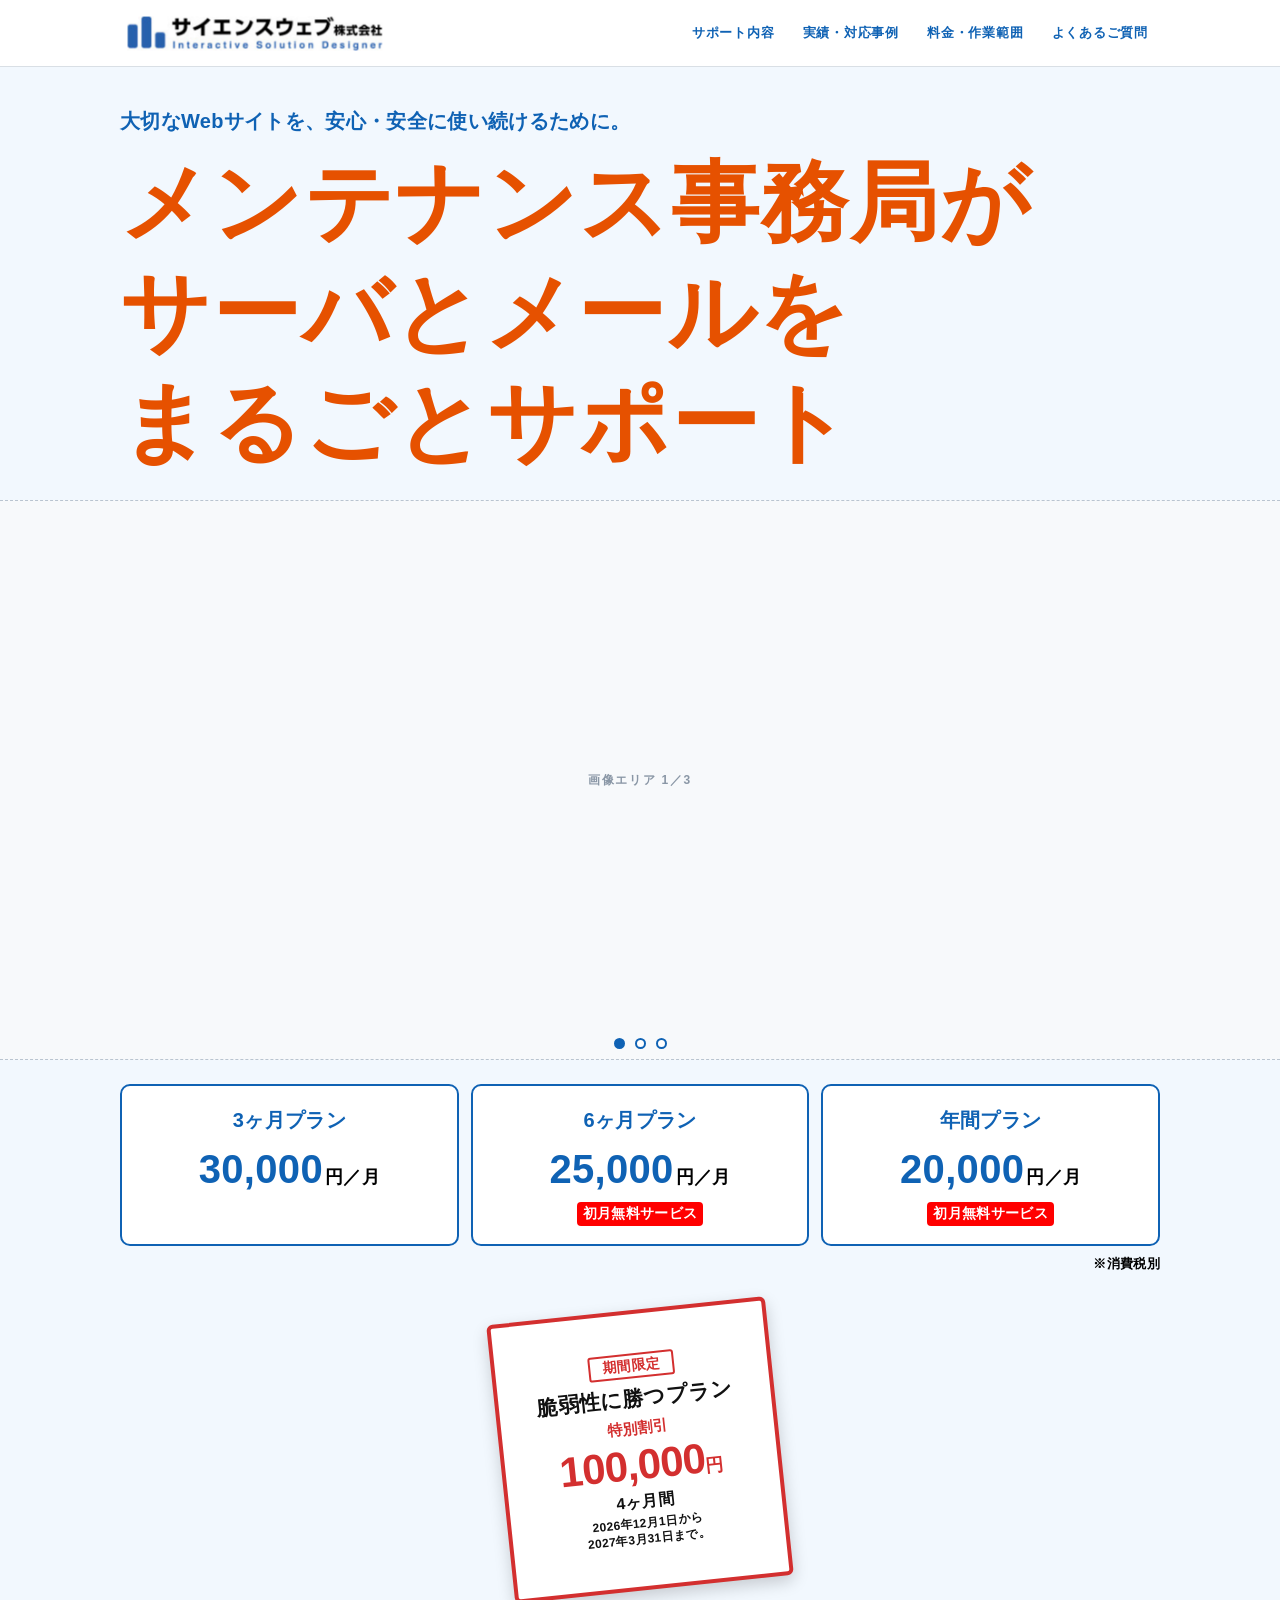
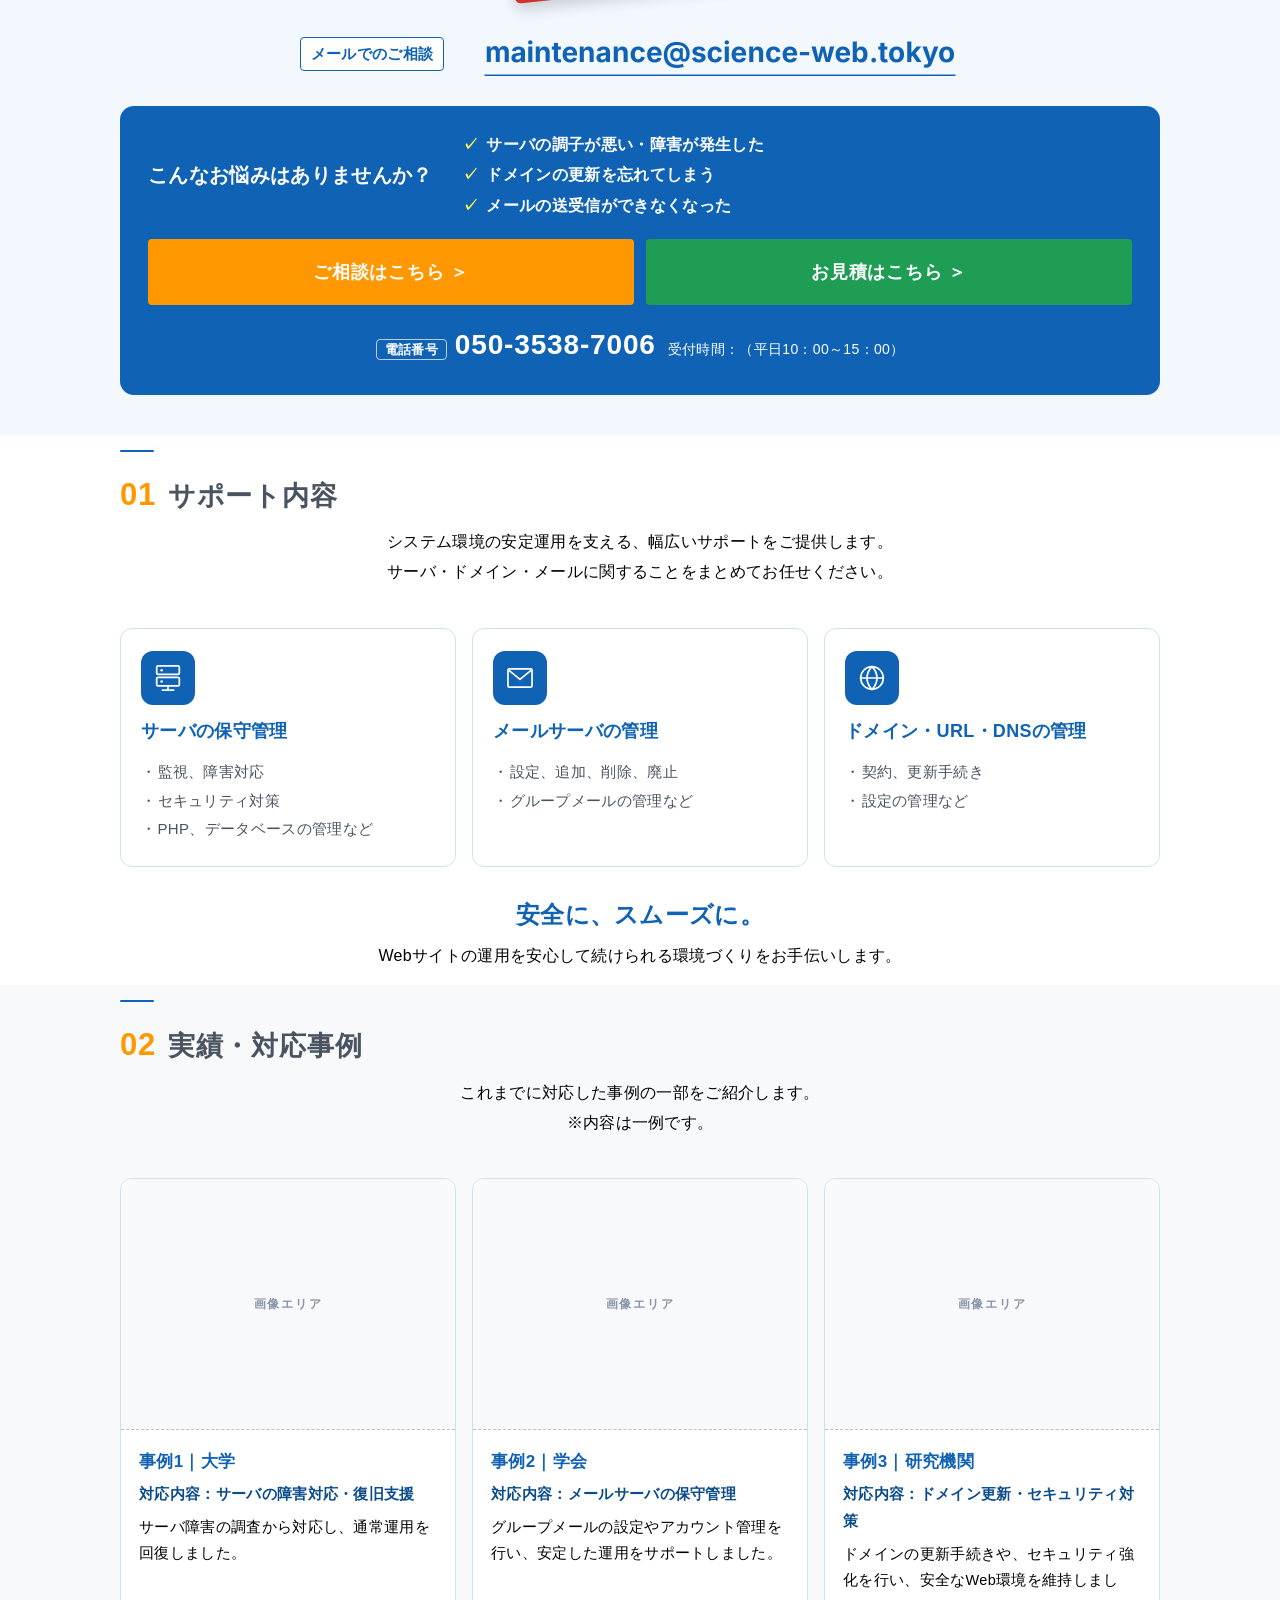
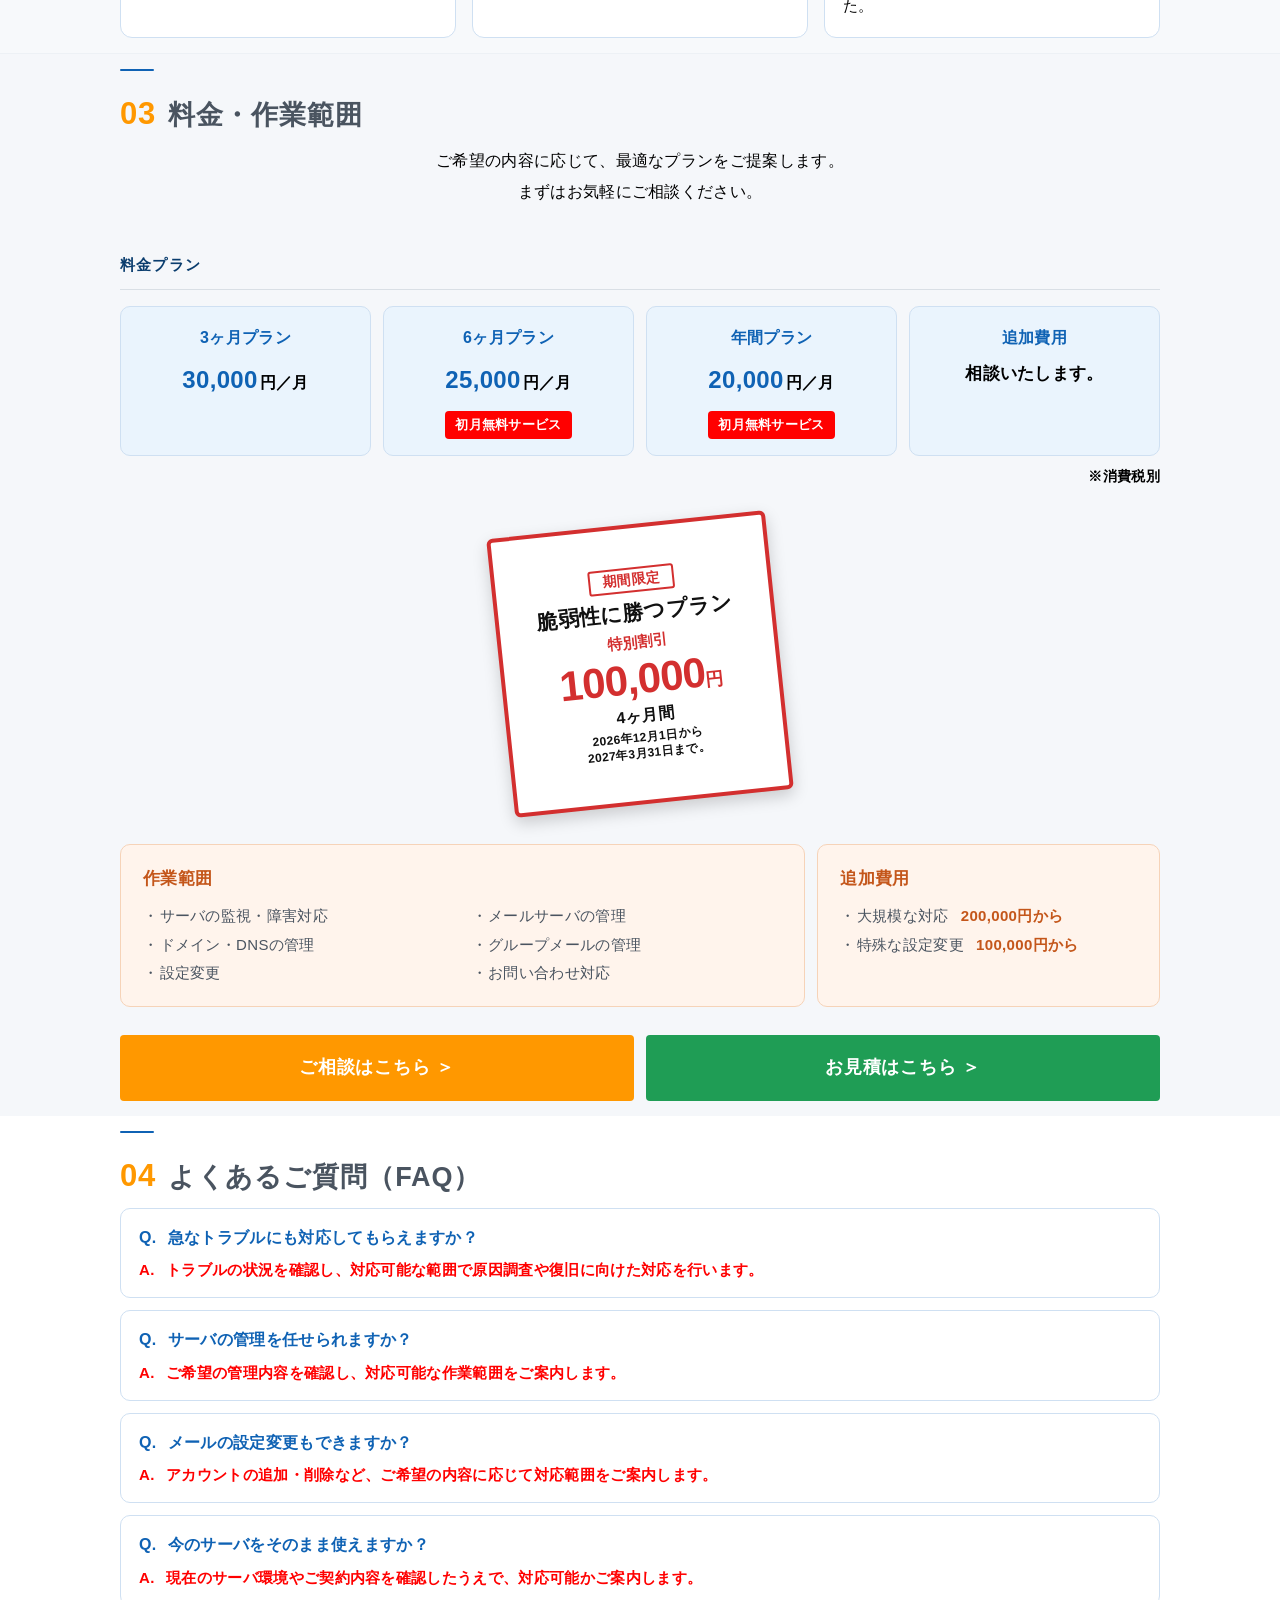
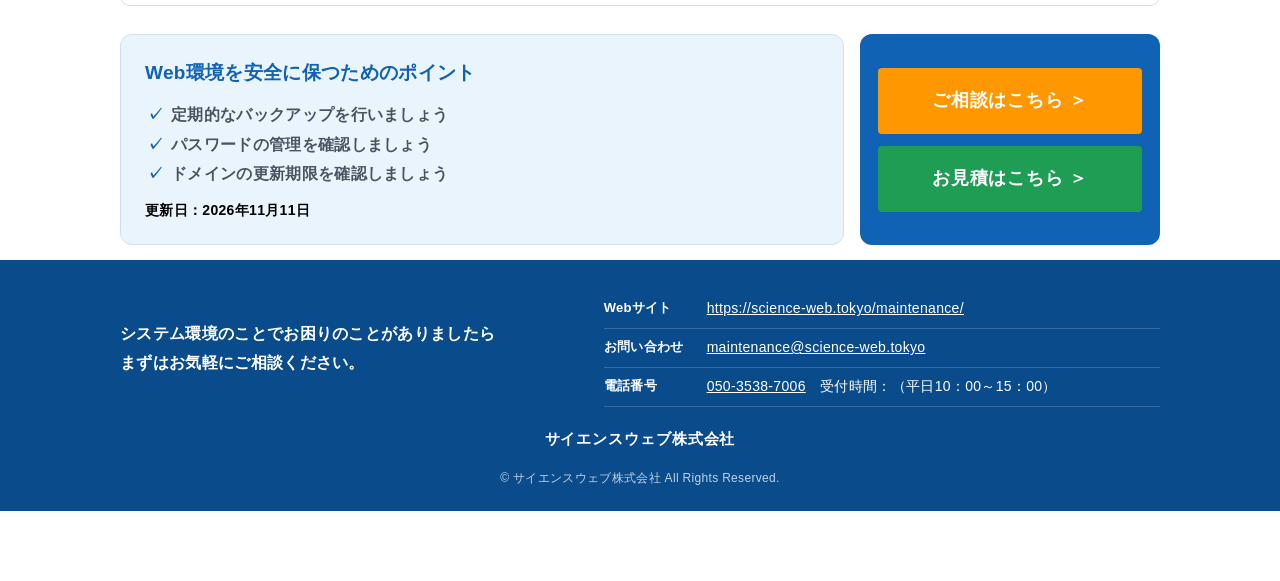
<file: index.html>
<!DOCTYPE html>
<!-- BUILD_TAG: swt2026_maintenance_ver2.3 / 2026-11-12 -->
<html lang="ja">
<head>
<meta charset="utf-8">
<meta name="viewport" content="width=device-width, initial-scale=1">
<title>メンテナンス事務局｜サーバ・ドメイン・メールの管理をまるごとサポート｜サイエンスウェブ株式会社 SWT</title>
<meta name="description" content="メンテナンス事務局が、サーバ・ドメイン・メールの管理をまるごとサポートします。サーバの保守管理、メールサーバの管理、ドメイン・URL・DNSの管理をまとめてお任せください。">
<meta property="og:type" content="website">
<meta property="og:locale" content="ja_JP">
<meta property="og:site_name" content="サイエンスウェブ株式会社 SWT">
<meta property="og:title" content="メンテナンス事務局｜サーバ・ドメイン・メールの管理をまるごとサポート">
<meta property="og:description" content="大切なWebサイトを、安心・安全に使い続けるために。サーバ・ドメイン・メールの管理をまるごとサポートします。">
<meta property="og:url" content="https://science-web.tokyo/maintenance/">
<link rel="canonical" href="https://science-web.tokyo/maintenance/">
<meta name="twitter:card" content="summary">
<script type="application/ld+json">
{
 "@context": "https://schema.org",
 "@type": "FAQPage",
 "mainEntity": [
  {
   "@type": "Question",
   "name": "急なトラブルにも対応してもらえますか？",
   "acceptedAnswer": {
    "@type": "Answer",
    "text": "トラブルの状況を確認し、対応可能な範囲で原因調査や復旧に向けた対応を行います。"
   }
  },
  {
   "@type": "Question",
   "name": "サーバの管理を任せられますか？",
   "acceptedAnswer": {
    "@type": "Answer",
    "text": "ご希望の管理内容を確認し、対応可能な作業範囲をご案内します。"
   }
  },
  {
   "@type": "Question",
   "name": "メールの設定変更もできますか？",
   "acceptedAnswer": {
    "@type": "Answer",
    "text": "アカウントの追加・削除など、ご希望の内容に応じて対応範囲をご案内します。"
   }
  },
  {
   "@type": "Question",
   "name": "今のサーバをそのまま使えますか？",
   "acceptedAnswer": {
    "@type": "Answer",
    "text": "現在のサーバ環境やご契約内容を確認したうえで、対応可能かご案内します。"
   }
  }
 ]
}
</script>
<style>

p {
  color: #000000 !important;
}
/* ============ 基本 ============ */
:root{
  --navy:#0F62B4;
  --navy-d:#0A4B8C;
  --navy-l:#EAF3FC;
  --accent:#ff9800;
  --accent-d:#e68a00;
  --red:#ff0000;
  --yellow:#fff44f;
  --ink:#000000;
  --gray:#000000;
  --line:#000000;
  --bg:#f5f7fa;
  --white:#fff;
}
*{box-sizing:border-box;}
html{scroll-behavior:smooth;}
body{
  margin:0;
  font-family:"Helvetica Neue",Arial,"Hiragino Kaku Gothic ProN","Hiragino Sans","Yu Gothic Medium","Yu Gothic",Meiryo,"Noto Sans JP","Noto Sans CJK JP","IPAPGothic","MS PGothic",sans-serif;
  color:var(--ink);
  background:var(--white);
  line-height:1.75;
  font-size:16px;
  -webkit-text-size-adjust:100%;
}
img{max-width:100%;height:auto;display:block;}
a{color:var(--navy);}
.wrap{max-width:1080px;margin:0 auto;padding:0 20px;}
@media (max-width:560px){ .wrap{padding:0 16px;} }

/* ============ ヘッダー ============ */
header{
  position:sticky;top:0;z-index:100;
  background:#fff;color:var(--ink);
  border-bottom:3px solid var(--navy);
  box-shadow:0 2px 8px rgba(0,0,0,.08);
}
.hd{display:flex;align-items:center;justify-content:space-between;gap:16px;min-height:60px;padding-top:8px;padding-bottom:8px;}
.hd-logo{display:block;color:var(--navy);text-decoration:none;line-height:1.2;}
.hd-logo-img{height:50px;width:auto;display:block;}
@media (max-width:700px){ .hd-logo-img{height:24px;} }
.gnav{display:flex;gap:4px;list-style:none;margin:0;padding:0;flex-wrap:wrap;}
.gnav a{
  display:block;padding:8px 12px;color:var(--navy);text-decoration:none;
  font-size:14px;font-weight:700;border-radius:4px;
}
.gnav a:hover{background:var(--navy-l);}
.hd-toggle{display:none;background:none;border:1px solid var(--navy);color:var(--navy);border-radius:5px;padding:7px 11px;font-size:14px;font-weight:700;cursor:pointer;}

@media (max-width:900px){
  .hd{flex-wrap:wrap;padding-top:8px;padding-bottom:8px;}
  .hd-toggle{display:block;}
  .hd nav{width:100%;order:3;}
  .gnav{display:none;width:100%;flex-direction:column;gap:0;padding-bottom:8px;}
  .gnav.open{display:flex;}
  .gnav a{padding:12px 8px;border-top:1px solid var(--line);border-radius:0;}
}

/* ============ ヒーロー ============ */
.hero{
  background:#fff;
  color:var(--ink);padding:52px 0 44px;
  border-bottom:1px solid var(--line);
}
.hero-lead{font-size:14px;opacity:.92;margin:0 0 14px;}
.hero h1{
  font-size:44px;line-height:1.28;margin:0 0 6px;font-weight:900;letter-spacing:.02em;
  color:var(--ink);
}
.hero h1 .dot{color:var(--navy);font-size:16px;margin:0 14px;vertical-align:middle;opacity:.55;}
.hero h1 .sub{display:block;font-size:19px;font-weight:700;color:var(--navy);margin-bottom:8px;}
.hero-price{
  display:flex;flex-wrap:wrap;gap:12px;margin:20px 0 8px;
}
.hero-card{
  flex:1 1 100%;background:var(--navy);color:#fff;
  border:1px solid var(--navy);border-radius:14px;padding:26px 34px;
  box-shadow:0 8px 26px rgba(15,98,180,.22);
  display:flex;align-items:center;gap:34px;
}
.hero-card .hc-left{flex:1 1 0;min-width:0;}
.hero-card .hc-right{flex:1 1 0;min-width:0;}
.hero-card .hc-sep{flex:0 0 1px;align-self:stretch;background:rgba(255,255,255,.28);margin:4px 0;}
.hero-card .n{font-size:15px;font-weight:700;opacity:.95;margin-bottom:2px;letter-spacing:.02em;}
.hero-card .p{font-weight:900;color:var(--yellow);line-height:1;display:flex;align-items:baseline;gap:0 2px;}
.hero-card .p-pre{font-size:34px;}
.hero-card .p-num{font-size:96px;letter-spacing:-.03em;}
.hero-card .p-unit{font-size:42px;}
.hero-card .p-tax{font-size:14px;font-weight:700;color:#fff;opacity:.92;margin-top:4px;}
.hero-card .n{font-size:15px;font-weight:700;margin-bottom:4px;}
.hero-card .d{font-size:13px;opacity:.92;line-height:1.6;}
.hero-tags{font-size:13px;opacity:.9;margin:14px 0 0;}
.hero-note{
  background:var(--yellow);color:#4a3b00;font-weight:800;
  display:inline-block;padding:8px 16px;border-radius:6px;margin-top:16px;font-size:15px;
}
@media (max-width:700px){
  .hero h1{font-size:25px;}
  .hero h1 .sub{font-size:16px;}
  .hero-card{flex-direction:column;align-items:center;gap:16px;padding:26px 24px;}
  .hero-card .hc-sep{flex:0 0 1px;width:100%;height:1px;align-self:auto;margin:0;}
  .hero-card .p-pre{font-size:24px;}
  .hero-card .p-num{font-size:62px;}
  .hero-card .p-unit{font-size:28px;}
  .hero-card .p-tax{font-size:13px;}
}

/* ============ 共通セクション ============ */
section{padding:52px 0;}
section:nth-of-type(even){background:var(--bg);}
.sec-ttl{
  font-size:26px;font-weight:900;margin:0 0 6px;color:var(--navy);line-height:1.4;
}
.sec-ttl::before{
  content:"";display:block;width:52px;height:5px;background:var(--accent);
  border-radius:3px;margin-bottom:12px;
}
.sec-desc{font-size:15px;color:var(--gray);margin:0 0 26px;}
@media (max-width:700px){ .sec-ttl{font-size:22px;} section{padding:40px 0;} }

/* ============ セールスポイント ============ */
.points{display:grid;grid-template-columns:repeat(2,1fr);gap:14px;margin:0;padding:0;list-style:none;}
.points li{
  background:var(--white);border:1px solid var(--line);border-radius:9px;
  padding:15px 16px 15px 44px;position:relative;font-size:15px;font-weight:700;line-height:1.6;
}
.points li::before{
  content:"";position:absolute;left:15px;top:19px;width:16px;height:9px;
  border-left:3px solid var(--accent);border-bottom:3px solid var(--accent);
  transform:rotate(-45deg);
}
.points li span{display:block;font-size:13px;font-weight:400;color:var(--gray);margin-top:3px;}
@media (max-width:700px){ .points{grid-template-columns:1fr;} }

/* ============ 導線ボタン ============ */
.cta-box{
  background:var(--white);border:2px solid var(--navy);border-radius:12px;
  padding:22px;margin-top:30px;
}
.cta-box.on-white{background:var(--bg);}
.cta-ttl{font-size:18px;font-weight:900;color:var(--navy);margin:0 0 4px;}
.cta-sub{font-size:13.5px;color:var(--gray);margin:0 0 16px;}
.btns{display:grid;grid-template-columns:repeat(3,1fr);gap:12px;}
.btns.two{grid-template-columns:repeat(2,1fr);}
@media (max-width:820px){ .btns,.btns.two{grid-template-columns:1fr;} }
.btn{
  display:flex;flex-direction:column;align-items:center;justify-content:center;gap:3px;
  min-height:66px;padding:13px 14px;border:0;border-radius:9px;cursor:pointer;
  font-family:inherit;font-size:16px;font-weight:900;text-decoration:none;text-align:center;
  line-height:1.4;transition:filter .15s,transform .05s;
}
.btn:hover{filter:brightness(1.08);}
.btn:active{transform:translateY(1px);}
.btn small{font-size:11.5px;font-weight:600;opacity:.92;}
.btn-order{background:var(--red);color:#fff;}
.btn-quote{background:var(--accent);color:#fff;}
.btn-quote2{background:var(--navy);color:#fff;}
.btn-contact{background:#fff;color:var(--navy);border:2px solid var(--navy);}
.btn-zoom{background:#fff;color:var(--navy);border:2px solid var(--navy);}

/* ============ 料金 ============ */
.plans{display:grid;grid-template-columns:repeat(3,1fr);gap:16px;}
.plans.single{grid-template-columns:minmax(0,420px);justify-content:center;}

/* ====== 新原稿セクション用 ====== */
.sub-ttl{font-size:17px;font-weight:800;color:var(--navy);margin:30px 0 12px;padding-left:12px;border-left:5px solid var(--navy);}

/* お悩み・よくある失敗 */
.worries{list-style:none;margin:0;padding:0;display:grid;grid-template-columns:repeat(2,1fr);gap:10px;}
.worries li{background:#fff;border:1px solid var(--line);border-radius:8px;padding:13px 14px 13px 40px;position:relative;font-size:14.5px;line-height:1.65;}
.worries li:before{content:"✓";position:absolute;left:14px;top:12px;color:#000000;font-weight:900;}

/* 解決の一文 */
.answer-box{margin-top:24px;background:var(--navy);color:#fff;border-radius:10px;padding:22px 24px;text-align:center;}
.answer-ttl{font-size:19px;font-weight:900;margin:0 0 8px;}
.answer-txt{font-size:14.5px;line-height:1.8;margin:0;opacity:.95;}

/* プランの仕様表 */
.plan .spec{width:100%;border-collapse:collapse;margin:6px 0 14px;}
.plan .spec th,.plan .spec td{border-bottom:1px dotted var(--line);padding:9px 4px;font-size:13.5px;text-align:left;vertical-align:top;}
.plan .spec th{width:44%;font-weight:800;color:var(--navy);}
.plan .term{list-style:none;margin:0;padding:12px 14px;background:var(--navy-l);border-radius:8px;font-size:13px;line-height:1.8;}
.plan .term li:before{content:"・";}

/* 追加できます／無料です */
.box-ttl{font-size:17px;font-weight:800;color:var(--navy);margin:0 0 12px;}
.addon,.freebox,.company{margin-top:28px;background:#fff;border:1px solid var(--line);border-radius:10px;padding:20px 22px;}
.freebox{background:#FFFBEA;border-color:#F0DFA8;}
.free{list-style:none;margin:0;padding:0;display:grid;grid-template-columns:repeat(3,1fr);gap:10px;}
.free li{background:#fff;border:1px solid #F0DFA8;border-radius:8px;padding:14px;text-align:center;font-size:14px;}
.free li b{display:block;margin-top:6px;font-size:19px;color:var(--accent);}

/* スタンダードプランへの導線 */
.basic-link{margin-top:24px;display:flex;flex-wrap:wrap;align-items:center;gap:12px;
  background:#fff;border:2px dashed var(--navy);border-radius:10px;padding:16px 20px;}
.bl-name{font-weight:800;color:var(--navy);font-size:15px;}
.bl-price{font-weight:900;font-size:22px;color:var(--navy);}
.bl-desc{font-size:14px;color:var(--gray);flex:1 1 200px;}
.bl-btn{background:var(--navy);color:#fff;text-decoration:none;font-weight:700;font-size:14px;
  padding:10px 18px;border-radius:6px;white-space:nowrap;}
.bl-btn:hover{opacity:.88;}

/* ＦＡＱ */
.qa{margin:0;}
.qa dt{font-weight:800;color:var(--navy);font-size:15px;margin-top:16px;padding-left:30px;position:relative;}
.qa dt:before{content:"Ｑ";position:absolute;left:0;top:0;color:var(--accent);font-weight:900;}
.qa dd{margin:8px 0 0 0;padding:12px 14px 12px 30px;background:#fff;border:1px solid var(--line);
  border-radius:8px;font-size:14px;line-height:1.8;position:relative;}
.qa dd:before{content:"Ａ";position:absolute;left:12px;top:12px;color:var(--navy);font-weight:900;}

/* 実績 */
/* 数字の実績 */
.stats{display:grid;grid-template-columns:repeat(3,1fr);gap:14px;margin-bottom:26px;}
.stat{background:var(--navy);color:#fff;border-radius:12px;padding:22px 20px;text-align:center;
  box-shadow:0 6px 20px rgba(0,64,128,.16);}
.st-num{font-size:40px;font-weight:900;line-height:1.1;color:var(--yellow);letter-spacing:-.01em;}
.st-num span{font-size:15px;font-weight:700;color:#fff;margin-left:4px;letter-spacing:0;}
.st-lbl{font-size:13px;margin-top:10px;opacity:.95;line-height:1.6;}

/* 導入機関 */
.orgs{display:grid;grid-template-columns:repeat(2,1fr);gap:14px;}
.org{background:#fff;border:1px solid var(--line);border-radius:10px;padding:18px 20px;}
.og-ttl{font-size:13px;font-weight:800;color:#fff;background:var(--navy);
  display:inline-block;border-radius:4px;padding:4px 12px;margin-bottom:12px;}
.org p{margin:0;font-size:14px;line-height:1.8;}
.og-tags{list-style:none;margin:0;padding:0;display:flex;flex-wrap:wrap;gap:7px;}
.og-tags li{background:var(--navy-l);color:var(--navy);border:1px solid #cddff2;
  border-radius:20px;padding:5px 13px;font-size:13px;font-weight:700;}
.og-etc{margin-top:8px !important;font-size:12.5px;color:var(--gray);}

/* 直近の実績 */
.recent{list-style:none;margin:0;padding:0;display:grid;grid-template-columns:repeat(3,1fr);gap:10px;}
.recent li{background:#fff;border:1px solid var(--line);border-left:4px solid var(--accent);
  border-radius:6px;padding:13px 15px;font-size:14px;font-weight:700;color:var(--navy);}

/* ご相談 */
.talk-grid{display:grid;grid-template-columns:repeat(3,1fr);gap:14px;}
.talk-card{background:#fff;border:1px solid var(--line);border-radius:10px;padding:18px 20px;}
.tc-ttl{font-size:15px;font-weight:800;color:var(--navy);margin-bottom:8px;padding-bottom:8px;border-bottom:2px solid var(--navy-l);}
.talk-card p{margin:0;font-size:14px;line-height:1.8;}
.ceo-txt{margin:14px 0 0;font-size:13.5px;line-height:1.85;color:var(--gray);}

/* フッター */
/* 追加記載欄（入力フォーム） */
.opt{margin-left:8px;font-size:11px;font-weight:600;color:#fff;background:var(--gray);border-radius:3px;padding:2px 7px;}
.fld-note{margin:0 0 8px;font-size:12.5px;color:var(--gray);line-height:1.6;}
.ex-row{display:flex;gap:8px;margin-bottom:7px;}
.ex-row .ex-l{flex:0 0 38%;}
.ex-row .ex-v{flex:1 1 auto;}
.ex-row input{padding:9px 10px;font-size:14px;border:1px solid var(--line);border-radius:5px;width:100%;font-family:inherit;}
.ex-row input:focus{outline:2px solid var(--navy);outline-offset:-1px;}

/* 帳票内：追加記載欄・希望項目リスト */
.doc .doc-extra{margin-top:10px;}
.doc .opt-list th,.doc .opt-list td{padding:6px 8px;font-size:12.5px;}

@media (max-width:560px){
  .ex-row{flex-direction:column;gap:5px;}
  .ex-row .ex-l{flex:1 1 auto;}
}

/* 見積書の注意事項 */
.doc .doc-note{margin:14px 0 0;padding-left:1.4em;font-size:11.5pt;line-height:1.75;}
.doc .doc-note > li{margin-bottom:3px;}
.doc .doc-note-items{list-style:none;margin:6px 0 8px;padding:8px 10px;border:1px solid #ccc;border-radius:3px;}
.doc .doc-note-sub{list-style:none;margin:4px 0 2px;padding:0 0 0 4px;}
.doc .doc-note-sub li{font-size:10.5pt;line-height:1.7;}
.doc .doc-note-sub li:before{content:"・";}
.doc .doc-note-sub li.no-mark:before{content:"";}
.doc .doc-order-note{margin:14px 0 0;}
.doc .doc-wakachi{margin:2px 0 4px;}
.doc .doc-wakachi li{line-height:1.5;}
.doc .doc-wakachi-note{margin:0 0 4px;font-size:12px;}

.doc .doc-note-items li{display:flex;flex-wrap:wrap;gap:2px 10px;padding:3px 0;border-bottom:1px dotted #ddd;font-size:10.5pt;}
.doc .doc-note-items li:last-child{border-bottom:0;}
.doc .ni-n{flex:0 0 30%;font-weight:700;}
.doc .ni-p{flex:0 0 22%;text-align:right;}
.doc .ni-d{flex:1 1 100%;font-size:9.5pt;color:#555;padding-left:1em;}
@media print{
  .doc .doc-note{font-size:8.6pt;line-height:1.45;margin-top:8px;padding-left:1.2em;}
  .doc .doc-note > li{margin-bottom:1px;}
  .doc .doc-note-items{margin:4px 0 5px;padding:5px 7px;}
  .doc .doc-note-items li{font-size:8pt;padding:0.5px 0;gap:1px 8px;}
  .doc .ni-d{font-size:7.4pt;line-height:1.35;}
  .doc .doc-note-sub li{font-size:8.2pt;line-height:1.45;}
}

.ft-brand{margin:0 0 8px;font-weight:800;font-size:15px;}
.ft-a{color:#fff;text-decoration:underline;opacity:.92;word-break:break-all;}
.ft-nav{list-style:none;display:flex;flex-wrap:wrap;gap:6px 18px;margin:14px 0 0;padding:0;}
.ft-nav a{color:#fff;text-decoration:none;font-size:13.5px;font-weight:700;opacity:.92;}
.ft-nav a:hover{text-decoration:underline;}

/* 吹き出し */
.say{display:inline-block;margin-left:10px;background:var(--accent);color:#fff;font-size:12px;font-weight:800;
  border-radius:14px;padding:3px 12px;position:relative;white-space:nowrap;}
.say2{display:inline-block;margin-left:10px;background:var(--yellow);color:#4a3b00;font-size:12.5px;font-weight:800;
  border-radius:14px;padding:3px 12px;white-space:nowrap;}
@media (max-width:560px){ .say,.say2{display:block;margin:6px 0 0;width:fit-content;} }
.ft-line{margin:0 0 4px;font-size:13.5px;opacity:.92;}
.ft-copy{margin:14px 0 0;font-size:12px;opacity:.75;}

@media (max-width:760px){
  .worries{grid-template-columns:1fr;}
  .free{grid-template-columns:1fr;}
  .stats{grid-template-columns:1fr;gap:10px;}
  .stat{padding:18px;}
  .st-num{font-size:34px;}
  .orgs{grid-template-columns:1fr;}
  .recent{grid-template-columns:1fr;}
  .talk-grid{grid-template-columns:1fr;}
  .answer-ttl{font-size:17px;}
  .basic-link{flex-direction:column;align-items:flex-start;}
  .bl-btn{width:100%;text-align:center;}
}
@media (max-width:880px){ .plans{grid-template-columns:1fr;} }
.plan{
  background:var(--white);border:2px solid var(--line);border-radius:12px;
  padding:22px 20px;display:flex;flex-direction:column;
}
.plan.rec{border-color:var(--accent);box-shadow:0 4px 16px rgba(255,152,0,.18);}
.plan-badge{
  display:inline-block;background:var(--accent);color:#fff;font-size:12px;font-weight:800;
  padding:3px 12px;border-radius:20px;margin-bottom:10px;align-self:flex-start;
}
.plan h3{font-size:19px;font-weight:900;color:var(--navy);margin:0 0 2px;}
.plan .cat{font-size:13px;color:var(--gray);margin:0 0 10px;}
.plan .price{font-size:34px;font-weight:900;color:var(--navy);line-height:1.15;}
.plan .price small{font-size:14px;font-weight:700;color:var(--gray);margin-left:4px;}
.plan .tax{font-size:12px;color:var(--gray);margin-bottom:14px;}
.plan ul{list-style:none;margin:0 0 16px;padding:0;font-size:14px;flex:1;}
.plan ul li{padding:6px 0 6px 21px;position:relative;border-bottom:1px dashed var(--line);line-height:1.6;}
.plan ul li::before{content:"・";position:absolute;left:4px;color:var(--accent);font-weight:900;}

.addon{margin-top:30px;background:var(--white);border:1px solid var(--line);border-radius:10px;padding:20px;}
.addon h3{font-size:17px;font-weight:900;color:var(--navy);margin:0 0 4px;}
.addon p.note{font-size:13px;color:var(--gray);margin:0 0 14px;}
table.tbl{width:100%;border-collapse:collapse;font-size:14.5px;}
table.tbl th,table.tbl td{border:1px solid var(--line);padding:10px 12px;text-align:left;vertical-align:top;}
table.tbl th{background: #ffffff;font-weight:800;white-space:nowrap;}
table.tbl td.num{text-align:right;white-space:nowrap;font-weight:700;}
@media (max-width:640px){
  table.tbl,table.tbl tbody,table.tbl tr,table.tbl th,table.tbl td{display:block;width:100% !important;}
  table.tbl th{border-bottom:0;white-space:normal;}
  table.tbl td{border-top:0;}
  table.tbl td.num{text-align:left;}
  table.tbl tr + tr{margin-top:-1px;}
}

/* ============ 商品概要 ============ */
.prods{display:grid;grid-template-columns:repeat(2,1fr);gap:16px;}
@media (max-width:820px){ .prods{grid-template-columns:1fr;} }
.prod{background:var(--white);border:1px solid var(--line);border-radius:11px;padding:20px;}
.prod h3{font-size:18px;font-weight:900;color:var(--navy);margin:0 0 8px;padding-bottom:8px;border-bottom:2px solid var(--navy-l);}
.prod p{font-size:14.5px;margin:0 0 10px;}
.prod ul{margin:0;padding-left:1.15em;font-size:14px;color:var(--gray);}
.prod ul li{margin-bottom:4px;}

/* ============ 業務委託 ============ */
.flow{display:grid;grid-template-columns:repeat(4,1fr);gap:12px;margin-bottom:26px;}
@media (max-width:820px){ .flow{grid-template-columns:repeat(2,1fr);} }
@media (max-width:480px){ .flow{grid-template-columns:1fr;} }
.flow div{
  background:var(--white);border:1px solid var(--line);border-top:5px solid var(--navy);
  border-radius:9px;padding:15px;font-size:14px;
}
.flow div b{display:block;font-size:15.5px;color:var(--navy);margin-bottom:5px;}
.flow div i{display:block;font-style:normal;font-size:12px;color:var(--accent);font-weight:800;margin-bottom:4px;}

/* ============ 会社概要 ============ */
.about{display:grid;grid-template-columns:1.15fr .85fr;gap:22px;}
@media (max-width:880px){ .about{grid-template-columns:1fr;} }
.about-box{background:var(--white);border:1px solid var(--line);border-radius:11px;padding:20px;}
.about-box h3{font-size:17px;font-weight:900;color:var(--navy);margin:0 0 12px;}
dl.info{margin:0;font-size:14.5px;}
dl.info dt{font-weight:800;color:var(--navy);margin-top:11px;}
dl.info dt:first-child{margin-top:0;}
dl.info dd{margin:2px 0 0;word-break:break-word;}
.works{list-style:none;margin:0;padding:0;font-size:14.5px;}
.works li{padding:10px 0;border-bottom:1px dashed var(--line);}
.works li b{color:var(--navy);}
.contact-line{
  margin-top:22px;background:var(--navy-l);border-radius:10px;padding:18px 20px;font-size:15px;
}
.contact-line b{color:var(--navy);}
.contact-line a{font-weight:800;}
.biz{font-size:13.5px;color:var(--gray);margin-top:16px;}
.biz a{word-break:break-all;}

/* ============ 追従バー ============ */
.sticky-cta{
  position:fixed;left:0;right:0;bottom:0;z-index:90;
  background:rgba(0,48,95,.97);padding:9px 12px;
  display:flex;gap:8px;justify-content:center;
  box-shadow:0 -3px 12px rgba(0,0,0,.22);
}
.sticky-cta button{
  flex:1 1 0;max-width:230px;min-height:46px;border:0;border-radius:7px;cursor:pointer;
  font-family:inherit;font-size:14.5px;font-weight:900;color:#fff;line-height:1.3;
}
.sticky-cta .s1{background:var(--accent);}
.sticky-cta .s2{background:var(--red);}
.sticky-cta .s3{background:#fff;color:var(--navy);}
body{padding-bottom:70px;}
@media (max-width:480px){ .sticky-cta button{font-size:13px;} }

footer{background:var(--navy-d);color:#fff;padding:22px 0;font-size:13px;text-align:center;}
footer a{color:#cfe3f7;}

/* ============ モーダル ============ */
.modal{
  position:fixed;inset:0;z-index:200;background:rgba(0,0,0,.6);
  display:none;align-items:flex-start;justify-content:center;padding:20px 12px;overflow-y:auto;
}
.modal.open{display:flex;}
.modal-inner{
  background:#fff;border-radius:12px;width:100%;max-width:840px;margin:auto;
  box-shadow:0 12px 40px rgba(0,0,0,.35);overflow:hidden;
}
.modal-hd{
  background:var(--navy);color:#fff;padding:15px 20px;display:flex;
  align-items:center;justify-content:space-between;gap:10px;
}
.modal-hd .modal-ttl{margin:0;font-size:18px;font-weight:900;line-height:1.4;}
.modal-hd button{
  background:rgba(255,255,255,.18);border:0;color:#fff;font-size:22px;line-height:1;
  width:36px;height:36px;border-radius:6px;cursor:pointer;flex-shrink:0;font-family:inherit;
}
.modal-bd{padding:20px;}
.steps{display:flex;gap:6px;margin-bottom:18px;font-size:12.5px;font-weight:800;}
.steps span{
  flex:1;text-align:center;padding:7px 4px;border-radius:5px;
  background:var(--bg);color:var(--gray);border:1px solid var(--line);
}
.steps span.on{background:var(--navy);color:#fff;border-color:var(--navy);}

.fld{margin-bottom:16px;}
.fld label.lb{display:block;font-size:14.5px;font-weight:800;color:var(--navy);margin-bottom:6px;}
.fld .req{background:var(--red);color:#fff;font-size:11px;padding:1px 7px;border-radius:3px;margin-left:6px;font-weight:700;}
.fld input[type=text],.fld input[type=email],.fld textarea{
  width:100%;padding:11px 12px;border:1px solid var(--line);border-radius:6px;
  font-family:inherit;font-size:16px;background:#fff;color:var(--ink);
}
.fld input:focus,.fld textarea:focus{outline:2px solid var(--accent);outline-offset:1px;}
.opt{display:block;border:1px solid var(--line);border-radius:7px;padding:11px 13px;margin-bottom:8px;cursor:pointer;font-size:15px;background:#fff;}
.opt:hover{background:var(--navy-l);}
.opt input{margin-right:9px;transform:scale(1.15);vertical-align:-1px;}
.opt b{color:var(--navy);}
.opt .amt{float:right;font-weight:800;color:var(--navy);}
.opt .sm{display:block;font-size:12.5px;color:var(--gray);margin:2px 0 0 26px;}
.err{background:#ffeaea;border:1px solid var(--red);color:#b00;padding:10px 12px;border-radius:6px;font-size:14px;margin-bottom:14px;display:none;}
.err.show{display:block;}
.modal-ft{display:flex;gap:10px;flex-wrap:wrap;justify-content:flex-end;padding:16px 20px;border-top:1px solid var(--line);background:var(--bg);}
.mbtn{
  min-height:48px;padding:11px 22px;border:0;border-radius:7px;cursor:pointer;
  font-family:inherit;font-size:15.5px;font-weight:900;
}
.mbtn.pri{background:var(--accent);color:#fff;}
.mbtn.go{background:var(--red);color:#fff;}
.mbtn.sec{background:#fff;color:var(--navy);border:2px solid var(--navy);}
.done{text-align:center;padding:22px 10px;}
.done .mk{font-size:44px;color:#2e7d32;line-height:1;margin-bottom:10px;}
.done h3{font-size:20px;color:var(--navy);margin:0 0 10px;}
.done p{font-size:14.5px;color:var(--gray);margin:0 0 6px;}

/* ============ 帳票（見積書・発注書） ============ */
.doc{
  background:#fff;color:#000;border:1px solid #bbb;padding:26px 28px;
  font-size:14px;line-height:1.7;
}
.doc h3.doc-ttl{
  text-align:center;font-size:23px;font-weight:900;letter-spacing:.28em;
  margin:0 0 6px;padding-bottom:8px;border-bottom:3px double #000;
}
.doc .doc-date{text-align:right;font-size:13px;margin:6px 0 16px;}
.doc .doc-to{font-size:17px;font-weight:800;border-bottom:1px solid #000;padding-bottom:5px;margin-bottom:16px;}
.doc .doc-to small{font-size:13px;font-weight:400;margin-left:6px;}
.doc .doc-total{
  background:#eef3f8;border:2px solid #004080;padding:12px 16px;margin:16px 0;
  display:flex;justify-content:space-between;align-items:baseline;flex-wrap:wrap;gap:6px;
}
.doc .doc-total b{font-size:16px;}
.doc .doc-total span{font-size:26px;font-weight:900;color:#004080;}
.doc table{width:100%;border-collapse:collapse;font-size:13.5px;margin-bottom:14px;}
.doc table th,.doc table td{border:1px solid #666;padding:8px 10px;}
.doc table th{background:#eef3f8;text-align:left;white-space:nowrap;}
.doc table td.r{text-align:right;white-space:nowrap;}
.doc .doc-remark{font-size:12.5px;color:#333;border-top:1px solid #999;padding-top:10px;margin-top:8px;}
.doc .doc-from{margin-top:18px;border:1px solid #999;padding:12px 14px;font-size:13px;line-height:1.8;}
.doc .doc-from b{display:block;font-size:15px;margin-bottom:2px;}
.doc-page{page-break-after:always;}
.doc-page:last-child{page-break-after:auto;}
.doc-sec-ttl{font-size:15px;font-weight:900;background:#004080;color:#fff;padding:6px 12px;margin:18px 0 10px;}

/* ============ 印刷 ============ */
@media print{
  @page{size:A4 portrait;margin:12mm;}
  body{padding:0!important;background:#fff!important;}
  .sticky-cta,.no-print{display:none!important;}

  /* 通常のページ印刷：ページ全体をそのまま出す */
  body:not(.doc-open) .modal{display:none!important;}
  body:not(.doc-open) section,body:not(.doc-open) .hero,
  body:not(.doc-open) .plan,body:not(.doc-open) .org,
  body:not(.doc-open) .talk-card,body:not(.doc-open) .stat,
  body:not(.doc-open) .media-slot{break-inside:avoid;page-break-inside:avoid;}
  body:not(.doc-open) header{position:static!important;}

  /* 帳票を開いているとき：その帳票だけを出す */
  body.doc-open header,body.doc-open .hero,body.doc-open section,
  body.doc-open footer,body.doc-open .modal-hd,body.doc-open .modal-ft,
  body.doc-open .steps{display:none!important;}
  body.doc-open .modal{position:static!important;display:block!important;background:#fff!important;padding:0!important;overflow:visible!important;}
  body.doc-open .modal:not(.open){display:none!important;}
  body.doc-open .modal-inner{box-shadow:none!important;max-width:none!important;border-radius:0!important;margin:0!important;}

  /* 印刷領域いっぱいに広げる。固定幅にすると余白の設定次第で左右がずれるため */
  body.doc-open .modal,
  body.doc-open .modal-inner,
  body.doc-open .modal-bd,
  body.doc-open .doc,
  body.doc-open .doc-page{
    width:100%!important;max-width:100%!important;
    margin-left:0!important;margin-right:0!important;
    padding-left:0!important;padding-right:0!important;
    box-sizing:border-box!important;
  }
  body.doc-open .doc table{width:100%!important;max-width:100%!important;table-layout:fixed;}
  body.doc-open .doc table th,body.doc-open .doc table td{
    word-break:break-word;overflow-wrap:anywhere;
  }
  body.doc-open .doc img{max-width:100%!important;height:auto!important;}
  .modal-bd{padding:0!important;}
  .doc{border:0!important;padding:0!important;font-size:10pt;line-height:1.55;}
  .doc h3.doc-ttl{font-size:18pt;margin-bottom:4px;padding-bottom:5px;}
  .doc .doc-date{font-size:9pt;margin:4px 0 10px;}
  .doc .doc-to{font-size:13pt;margin-bottom:10px;padding-bottom:4px;}
  .doc .doc-total{padding:8px 12px;margin:10px 0;}
  .doc .doc-total b{font-size:11pt;}
  .doc .doc-total span{font-size:17pt;}
  .doc table{font-size:9.5pt;margin-bottom:9px;}
  .doc table th,.doc table td{padding:4px 8px;}
  .doc .doc-sec-ttl{font-size:11pt;padding:4px 10px;margin:11px 0 7px;}
  .doc .doc-remark{font-size:8.5pt;line-height:1.5;padding-top:7px;margin-top:5px;}
  .doc .doc-from{margin-top:11px;padding:8px 11px;font-size:9pt;line-height:1.6;}
  .doc .doc-from b{font-size:11pt;}
  .doc-page{page-break-inside:auto;}
}

/* ============================================================
   洗練パス：装飾を引き、罫線と余白と数字で構成する
   研究者・大学向けの資料然とした精度を目指す
   ============================================================ */

:root{
  --ink:#14181D;
  --ink:#4A5460;
  --rule:#D9DFE5;        /* ヘアライン */
  --rule-2:#EDF1F5;      /* さらに薄い区切り */
  --wash:#F7F9FB;        /* セクションの地 */
  --navy-ink:#0A3D6E;    /* 見出し用の濃い青 */
}

/* --- 文字組み ------------------------------------------------ */
body{
  font-family:"Hiragino Kaku Gothic ProN","Hiragino Sans","Yu Gothic Medium","Yu Gothic",
              Meiryo,"Noto Sans JP","Noto Sans CJK JP","IPAPGothic",
              -apple-system,"Segoe UI",sans-serif;
  color:var(--ink);
  -webkit-font-smoothing:antialiased;
  letter-spacing:.02em;
  line-height:1.85;
  background:#fff;
}
/* 数字は等幅で桁を揃える（金額表に効く） */
.p-num,.p-unit,.p-pre,.st-num,.price,.num,.doc-total span,
table.tbl td.num,.doc td.r,.amt{
  font-variant-numeric:tabular-nums;
  font-feature-settings:"tnum" 1;
}

/* --- 余白のリズム（8の倍数で統一） -------------------------- */
section{padding:15px 0;}
section + section{border-top:1px solid var(--rule-2);}
#price40,#works{background:var(--wash);}
#faq,#contact{background:#fff;}

/* --- 見出し：眉ラベルを線ではなく文字で ---------------------- */
.sec-ttl{
  font-size:27px;font-weight:800;color:var(--ink);
  letter-spacing:.03em;line-height:1.45;
  margin:0 0 10px;padding:0;border:0;
}
.sec-ttl::before{
  content:"";display:block;width:34px;height:2px;
  background:var(--navy);margin-bottom:20px;
}
.sec-desc{font-size:14.5px;color:var(--ink);margin:0 0 40px;line-height:1.9;}
.sub-ttl{
  font-size:15px;font-weight:800;color:var(--navy-ink);
  letter-spacing:.08em;margin:44px 0 16px;
  padding:0 0 10px;border-left:0;border-bottom:1px solid var(--rule);
}

/* --- 面と影を減らし、罫線で立たせる -------------------------- */
.plan,.work-card,.org,.talk-card,.addon,.freebox,.company,
.worries li,.qa dd,.recent li,.free li{
  box-shadow:none;
  border-radius:5px;
}
.stat{box-shadow:none;}

/* --- ヒーロー ------------------------------------------------- */
.hero{padding:5px 0 68px;border-bottom:1px solid var(--rule);}
.hero h1{font-size:46px;line-height:1.3;letter-spacing:.035em;}
.hero h1 .sub{
  font-size:14px;font-weight:800;color:var(--navy-ink);
  letter-spacing:.14em;margin-bottom:10px;
}
.hero h1 .dot{opacity:.4;margin:0 18px;}

/* 価格ブロックは仕様書の組版に寄せる */
.hero-card{
  border-radius:6px;box-shadow:none;
  padding:32px 20px;gap:0;
  border:1px solid var(--navy);
}
.hero-card .hc-left{padding-right:40px;}
.hero-card .hc-right{padding-left:40px;}
.hero-card .hc-sep{background:rgba(255,255,255,.24);}
.hero-card .n{
  font-size:12px;font-weight:800;letter-spacing:.16em;
  opacity:.82;margin-bottom:10px;
}
.hero-card .p-num{font-size:92px;letter-spacing:-.045em;}
.hero-card .p-unit{font-size:38px;letter-spacing:.02em;}
.hero-card .p-pre{font-size:30px;letter-spacing:.02em;}
.hero-card .p-tax{font-size:12px;letter-spacing:.1em;opacity:.8;margin-top:8px;}

/* 右側は控えめに（左を主役にするため） */
/* 区切り線で左右を均等に分け、それぞれの枠内で中央揃え */
.hero-card .hc-left{flex:1 1 0;min-width:0;padding-right:32px;text-align:center;}
.hero-card .hc-right{flex:1 1 0;min-width:0;padding-left:32px;text-align:center;}
.hero-card .hc-left .p,.hero-card .hc-right .p{justify-content:center;}
@media(max-width:700px){.hero-card .hc-left,.hero-card .hc-right{flex:0 0 auto;text-align:center;padding-left:0;padding-right:0;width:100%;}
  .hero-card .hc-left .p,.hero-card .hc-right .p{justify-content:center;}
  .hero-card .hc-sep{margin:18px 0;}
  .hero-card .hc-right{padding-top:15px;padding-bottom:0;}}

.hero-card .hc-right .p-num{font-size:46px;}
.hero-card .hc-right .p-unit{font-size:22px;}
.hero-card .hc-right .n{font-size:11px;margin-bottom:6px;}
.hero-card .hc-right .p-tax{font-size:11px;margin-top:4px;}

/* --- 悩みリスト：チェックを控えめに -------------------------- */
.worries li{
  border:1px solid var(--rule);padding:15px 16px 15px 42px;
  font-size:14.5px;line-height:1.8;background:#fff;
}
.worries li:before{color:var(--navy);font-weight:700;font-size:13px;top:15px;left:16px;}
.answer-box{border-radius:6px;padding:30px 32px;}
.answer-ttl{font-size:20px;letter-spacing:.04em;}
.answer-txt{font-size:14.5px;}

/* --- 料金 ----------------------------------------------------- */
.plan{border:1px solid var(--rule);padding:32px 34px;background:#fff;}
.plan.rec{border:1px solid var(--navy);}
.plan h3{font-size:19px;letter-spacing:.05em;margin:14px 0 6px;}
.plan .price{font-size:60px;line-height:1;letter-spacing:-.03em;}
.plan .price small{font-size:22px;letter-spacing:.02em;}
.plan .tax{font-size:12px;letter-spacing:.08em;color:var(--ink);margin-top:6px;}
.plan-badge{
  border-radius:3px;font-size:11px;letter-spacing:.12em;padding:5px 12px;font-weight:800;
}
.plan .spec th,.plan .spec td{
  border-bottom:1px solid var(--rule-2);padding:11px 2px;font-size:13.5px;
}
.plan .term{background:var(--wash);border:1px solid var(--rule-2);border-radius:4px;font-size:12.5px;}

.box-ttl{font-size:14px;font-weight:800;letter-spacing:.1em;color:var(--navy-ink);margin-bottom:16px;}
.addon,.freebox,.company{border:1px solid var(--rule);padding:26px 28px;background:#fff;}
.freebox{background:#fff;border-color:var(--rule);}
.free li{border:1px solid var(--rule);background:#fff;padding:18px 12px;}
.free li b{font-size:22px;color:var(--navy);margin-top:8px;}
table.tbl th,table.tbl td{border:1px solid var(--rule);padding:12px 14px;font-size:14px;}
table.tbl th{background:#add8e6;font-weight:800;}

.basic-link{
  border:1px solid var(--navy);border-style:solid;border-radius:5px;
  padding:20px 24px;background:#fff;
}
.bl-price{font-size:26px;letter-spacing:-.02em;}
.bl-btn{border-radius:4px;font-size:13px;letter-spacing:.05em;padding:11px 20px;}

/* --- ＦＡＱ --------------------------------------------------- */
.points li{border:1px solid var(--rule);background:#fff;}
.qa dt{font-size:15px;letter-spacing:.03em;margin-top:22px;}
.qa dd{border:1px solid var(--rule);font-size:14px;line-height:1.9;background:#fff;}

/* --- 実績：青の面を減らし、数字を主役に ---------------------- */
.stats{gap:0;border-top:2px solid var(--navy);border-bottom:1px solid var(--rule);}
.stat{
  background:#fff;color:var(--ink);border-radius:0;
  border-right:1px solid var(--rule-2);
  padding:30px 24px;text-align:left;
}
.stat:last-child{border-right:0;}
.st-num{font-size:52px;color:var(--navy);letter-spacing:-.03em;line-height:1;}
.st-num span{font-size:15px;color:var(--ink);margin-left:6px;font-weight:800;}
.st-lbl{font-size:12.5px;color:var(--ink);margin-top:12px;letter-spacing:.04em;}

.org{border:1px solid var(--rule);padding:24px 26px;background:#fff;}
.og-ttl{
  background:transparent;color:var(--navy-ink);padding:0 0 10px;
  border-bottom:1px solid var(--rule);border-radius:0;
  font-size:12px;letter-spacing:.12em;display:block;margin-bottom:14px;
}
.og-tags li{
  background:#fff;border:1px solid var(--rule);color:var(--ink);
  border-radius:3px;font-size:12.5px;font-weight:600;padding:6px 12px;
}
.recent li{
  background:#fff;border:1px solid var(--rule);border-left:2px solid var(--navy);
  border-radius:3px;font-size:13.5px;color:var(--ink);letter-spacing:.03em;
}

/* --- ご相談 --------------------------------------------------- */
.talk-card{border:1px solid var(--rule);padding:24px 26px;background:#fff;}
.tc-ttl{
  font-size:14px;letter-spacing:.08em;color:var(--navy-ink);
  border-bottom:1px solid var(--rule);padding-bottom:10px;margin-bottom:12px;
}
.talk-card p{font-size:13.5px;line-height:1.9;color:var(--ink);}
.ceo-txt{font-size:13px;line-height:1.95;}

/* --- ボタン --------------------------------------------------- */
.btn{border-radius:4px;letter-spacing:.04em;box-shadow:none;}
.btn small{letter-spacing:.02em;opacity:.86;}
.sticky-cta{border-top:1px solid rgba(255,255,255,.16);}
.sticky-cta button{border-radius:4px;letter-spacing:.06em;}

/* --- ヘッダー・フッター --------------------------------------- */
header{box-shadow:none;border-bottom:1px solid var(--rule);}
header.scrolled{border-bottom:2px solid var(--navy);}
.gnav a{font-size:13px;letter-spacing:.06em;}
footer{border-top:0;}
.ft-brand{letter-spacing:.06em;}
.ft-line{font-size:13px;letter-spacing:.03em;}
.ft-nav a{font-size:13px;letter-spacing:.05em;}

/* --- モバイル ------------------------------------------------- */
@media (max-width:760px){
  section{padding:60px 0;}
  .hero{padding:52px 0 48px;}
  .hero h1{font-size:31px;letter-spacing:.02em;}
  .hero h1 .dot{margin:0 12px;}
  .sec-ttl{font-size:22px;}
  .stats{border-bottom:0;}
  .stat{border-right:0;border-bottom:1px solid var(--rule-2);padding:24px 18px;}
  .stat:last-child{border-bottom:0;}
  .st-num{font-size:44px;}
  .plan{padding:26px 22px;}
  .plan .price{font-size:50px;}
}


/* --- 画像エリア（納品後に差し替え） --- */
.media-slot{
  position:relative;margin:32px 0 0;border-radius:5px;overflow:hidden;
  aspect-ratio:16/7;background:var(--wash);
  border:1px dashed #B9C4D0;
  display:flex;align-items:center;justify-content:center;
}
.media-slot img{
  position:absolute;inset:0;width:100%;height:100%;object-fit:cover;
  opacity:0;transition:opacity .8s ease;
}
.media-slot img:only-of-type,.media-slot img.on{opacity:1;}
.media-slot:has(img){border:1px solid var(--rule);background:#fff;}
.media-slot:has(img) .ms-note{display:none;}
.ms-note{
  font-size:12px;letter-spacing:.14em;color:#8A97A6;font-weight:700;
}
@media (max-width:760px){ .media-slot{aspect-ratio:4/3;} }

/* ===== 発注書3ページ目の印刷圧縮（末尾に置いて優先） ===== */
@media print{
  .doc-page-last .doc-sec-ttl{margin:6px 0 4px!important;padding:3px 10px!important;font-size:10.5pt!important;}
  .doc-page-last .opt-list th,.doc-page-last .opt-list td{padding:3px 8px!important;font-size:9pt!important;}
  .doc-page-last table{margin-bottom:6px!important;}
  .doc-page-last p{margin:3px 0 5px!important;font-size:9.5pt!important;}
  .doc-page-last .doc-note-sub{font-size:9pt!important;}
  .doc-page-last .doc-wakachi li{line-height:1.4!important;}
  .doc-page-last .doc-wakachi{margin:1px 0 3px!important;}
  .doc-page-last .doc-order-note{margin:8px 0 0!important;}
  .doc-page-last .doc-from{margin-top:8px!important;padding:7px 12px!important;font-size:9pt!important;line-height:1.5!important;}
}
/* ===== スマホ画面での帳票表示（印刷には影響しない） =====
   ４列の帳票テーブルは幅340px程度に収まらないため、
   帳票に最低幅を持たせ、モーダル内で横スクロールして閲覧する。 */
@media screen and (max-width:640px){
  /* 帳票はＡ４相当の560px幅で組み、画面幅に合わせてＪＳで縮小表示する（ＰＤＦプレビューと同じ見え方） */
  body.doc-open .modal-bd{overflow-x:hidden!important;}
  body.doc-open .doc{width:560px;min-width:560px;margin-left:auto;margin-right:auto;}
  body.doc-open .doc table{table-layout:auto!important;}
  body.doc-open .doc table th,body.doc-open .doc table td{word-break:normal;overflow-wrap:break-word;}
}
@media print{
  .doc{zoom:1!important;}  /* 縮小表示は画面のみ。印刷は等倍 */
}

/* 業務委託テーブル内の「詳しくはこちら」ボタン2つのみを右揃え */
.addon .tbl .bl-btn {
  float: right;
  margin-left: 20px; /* 画面幅が狭くなった際、テキストとくっつかないよう余白を確保 */
}

/* ボタンが浮くことでセルの高さが崩れるのを防ぐ処理 */
.addon .tbl td::after {
  content: "";
  display: table;
  clear: both;
}

/* ===== ここから：テキストを強制的に黒にする追記 ===== */
.talk-card p,
.st-lbl,
.sec-desc,
.ceo-txt,
.plan .tax {
  color: #000000 !important;
}
/* ===== ここまで ===== */


/* ===== メンテナンス事務局：ここから ===== */
:root{--green:#1f9d55;--sky:#eaf4fd;}
body{
  font-family:"游ゴシック","Yu Gothic","游ゴシック体",YuGothic,"Hiragino Kaku Gothic ProN","Hiragino Sans",Meiryo,"メイリオ","Noto Sans JP","Noto Sans CJK JP","MS PGothic",sans-serif;
}
.nobr{display:inline-block;}

/* ヘッダー */
.mt-logo{display:flex;flex-direction:column;gap:2px;}
.mt-logo-sub{font-size:12px;font-weight:700;color:var(--navy);letter-spacing:.08em;}
.mt-logo-main{font-size:20px;font-weight:900;color:var(--navy);letter-spacing:.02em;}
@media (max-width:700px){ .mt-logo-sub{font-size:11px;} .mt-logo-main{font-size:16px;} }

/* ファーストビュー */
.mt-hero{background:#f2f8fe;padding:44px 0 40px;border-bottom:0;}
.mt-hero-grid{display:grid;grid-template-columns:1.1fr .9fr;gap:28px;align-items:center;}
.mt-catch{margin:0 0 10px;font-size:17px;font-weight:700;color:var(--navy)!important;}
.mt-h1{margin:0;font-size:clamp(28px,3.8vw,42px);line-height:1.4;font-weight:900;color:var(--navy-d);}
.mt-line{display:block;}
.mt-top-slot{margin:0;aspect-ratio:4/3;}
@media (max-width:760px){
  .mt-hero-grid{grid-template-columns:1fr;gap:20px;}
  .mt-top-slot{aspect-ratio:4/3;}
}

/* お悩み */
.mt-worry{margin-top:28px;background:var(--navy);color:#fff;border-radius:14px;padding:24px 28px;
  display:grid;grid-template-columns:auto 1fr;gap:10px 28px;align-items:center;}
.mt-worry-ttl{margin:0;font-size:20px;font-weight:900;color:#fff!important;}
.mt-worry-list{list-style:none;margin:0;padding:0;}
.mt-worry-list li{position:relative;padding-left:26px;font-size:16px;font-weight:700;line-height:1.9;}
.mt-worry-list li:before{content:"✓";position:absolute;left:2px;top:0;color:var(--yellow);font-weight:900;}
.mt-btns{grid-column:1 / -1;display:grid;grid-template-columns:repeat(2,minmax(0,1fr));gap:12px;margin-top:8px;}
.mt-btn-talk{background:var(--accent);color:#fff;font-size:18px;}
.mt-btn-quote{background:var(--green);color:#fff;font-size:18px;}
.mt-tel{grid-column:1 / -1;margin:4px 0 0;text-align:center;color:#fff!important;font-size:15px;}
.mt-tel a{color:#fff;font-size:28px;font-weight:900;text-decoration:none;letter-spacing:.03em;margin:0 12px 0 8px;white-space:nowrap;}
.mt-tel-lbl{font-size:13px;font-weight:800;border:1px solid rgba(255,255,255,.7);border-radius:4px;padding:2px 8px;}
.mt-tel-time{display:inline-block;font-size:14px;}
@media (max-width:760px){
  .mt-worry{grid-template-columns:1fr;padding:20px 18px;}
  .mt-worry-ttl{font-size:18px;}
  .mt-btns{grid-template-columns:1fr;}
  .mt-tel a{font-size:24px;}
}

/* 見出し番号 */
.mt-no{display:inline-block;margin-right:12px;color:var(--accent);font-size:1.15em;letter-spacing:.02em;}
.mt-desc{text-align:center;font-size:16px;line-height:1.9;}
.mt-desc,.mt-desc *{color:var(--ink);}

/* 01 サポート内容 */
.mt-support{list-style:none;margin:0;padding:0;display:grid;grid-template-columns:repeat(3,1fr);gap:16px;}
.mt-sp{background:#fff;border:1px solid #cfe0f2;border-radius:12px;padding:22px 20px;}
.mt-sp h3{margin:10px 0 10px;font-size:18px;font-weight:900;color:var(--navy);}
.mt-ico{display:inline-flex;width:54px;height:54px;border-radius:12px;background:var(--navy);align-items:center;justify-content:center;}
.mt-ico svg{width:34px;height:34px;fill:none;stroke:#fff;stroke-width:2.4;stroke-linecap:round;stroke-linejoin:round;}
.mt-ico svg circle[r="1.8"]{fill:#fff;stroke:none;}
.mt-dot{list-style:none;margin:0;padding:0;}
.mt-dot li{position:relative;padding-left:1.1em;font-size:15px;line-height:1.9;}
.mt-dot li:before{content:"・";position:absolute;left:0;top:0;}
.mt-close{margin-top:26px;text-align:center;}
.mt-close-ttl{margin:0 0 4px;font-size:24px;font-weight:900;color:var(--navy)!important;}
.mt-close-txt{margin:0;font-size:16px;}
@media (max-width:900px){ .mt-support{grid-template-columns:1fr;} }

/* 02 実績・対応事例 */
.mt-cases{list-style:none;margin:0;padding:0;display:grid;grid-template-columns:repeat(3,1fr);gap:16px;}
.mt-case{background:#fff;border:1px solid #cfe0f2;border-radius:12px;overflow:hidden;display:flex;flex-direction:column;}
.mt-case-slot{margin:0;border-radius:0;border-width:0 0 1px 0;aspect-ratio:4/3;}
.mt-case-body{padding:16px 18px 18px;}
.mt-case-lbl{margin:0 0 4px;font-size:17px;font-weight:900;color:var(--navy)!important;}
.mt-case-what{margin:0 0 6px;font-size:14.5px;font-weight:800;color:var(--navy-d)!important;}
.mt-case-txt{margin:0;font-size:14.5px;line-height:1.8;}
@media (max-width:900px){ .mt-cases{grid-template-columns:1fr;} .mt-case-slot{aspect-ratio:16/9;} }
.mt-more{margin-top:22px;text-align:center;}
.mt-more-btn{display:inline-block;min-width:260px;padding:12px 24px;border:2px solid var(--navy);border-radius:30px;background:#fff;color:var(--navy);font-weight:900;text-decoration:none;}
.mt-more-btn:hover{background:var(--navy-l);}

/* 03 料金・作業範囲 */
.mt-plans{list-style:none;margin:0;padding:0;display:grid;grid-template-columns:repeat(4,1fr);gap:12px;}
.mt-plan{background:var(--sky);border:1px solid #cfe0f2;border-radius:10px;padding:16px 14px;text-align:center;}
.mt-plan-name{margin:0 0 6px;font-size:16px;font-weight:900;color:var(--navy)!important;}
.mt-plan-price{margin:0;font-size:16px;font-weight:800;}
.mt-blank{display:inline-block;min-width:4.5em;font-size:22px;color:var(--navy);}
@media (max-width:900px){ .mt-plans{grid-template-columns:repeat(2,1fr);} }
.mt-scope-grid{margin-top:16px;display:grid;grid-template-columns:2fr 1fr;gap:12px;}
.mt-scope{background:#fff4ec;border:1px solid #f6d3b8;border-radius:10px;padding:18px 22px;}
.mt-scope-ttl{margin:0 0 8px;font-size:17px;font-weight:900;color:#c4561a;}
.mt-dot-2col{display:grid;grid-template-columns:repeat(2,minmax(0,1fr));gap:0 18px;}
@media (max-width:760px){ .mt-scope-grid{grid-template-columns:1fr;} }
@media (max-width:480px){ .mt-dot-2col{grid-template-columns:1fr;} }

/* 04 FAQ（Q 青・A 赤：参考画像に合わせる） */
.mt-qa{margin:0;}
.mt-qa-item{background:#fff;border:1px solid #cfe0f2;border-radius:10px;padding:14px 18px;margin-bottom:12px;}
.mt-qa dt{margin:0 0 4px;font-size:16px;font-weight:900;color:var(--navy);}
.mt-qa dd{margin:0;font-size:15px;font-weight:700;line-height:1.8;color:var(--red);}
.mt-q,.mt-a{display:inline-block;width:1.8em;font-weight:900;}

/* Web環境を安全に保つためのポイント */
.mt-point-box{margin-top:28px;display:grid;grid-template-columns:1fr 300px;gap:16px;align-items:stretch;}
.mt-point{background:var(--sky);border:1px solid #cfe0f2;border-radius:12px;padding:20px 24px;}
.mt-point-ttl{margin:0 0 10px;font-size:19px;font-weight:900;color:var(--navy);}
.mt-check{list-style:none;margin:0;padding:0;}
.mt-check li{position:relative;padding-left:26px;font-size:15.5px;font-weight:700;line-height:1.9;}
.mt-check li:before{content:"✓";position:absolute;left:2px;top:0;color:var(--navy);font-weight:900;}
.mt-update{margin:10px 0 0;font-size:14px;font-weight:700;}
.mt-point-btns{background:var(--navy);border-radius:12px;padding:18px;display:flex;flex-direction:column;justify-content:center;gap:12px;}
@media (max-width:760px){ .mt-point-box{grid-template-columns:1fr;} }

/* フッター */
.mt-footer{text-align:left;padding:30px 0 22px;}
.mt-footer p{color:#fff!important;}
.mt-ft-grid{display:grid;grid-template-columns:1fr 1.2fr;gap:20px;align-items:center;}
.mt-ft-lead{margin:0;font-size:16px;font-weight:700;line-height:1.8;}
.mt-ft-info{margin:0;}
.mt-ft-info div{display:flex;gap:12px;padding:6px 0;border-bottom:1px solid rgba(255,255,255,.18);}
.mt-ft-info dt{flex:0 0 7em;font-size:13px;font-weight:800;}
.mt-ft-info dd{margin:0;font-size:14px;word-break:break-all;}
.mt-ft-info a{color:#fff;}
.mt-ft-co{margin-top:18px;text-align:center;}
@media (max-width:760px){
  .mt-ft-grid{grid-template-columns:1fr;}
  .mt-ft-info div{flex-direction:column;gap:0;}
}

@media print{
  header{position:static;}
}
/* 調整 */
.mt-hero .mt-h1{color:var(--navy-d);}
.mt-plan-price{white-space:nowrap;}
@media (max-width:480px){
  .mt-h1{font-size:26px;}
  .mt-blank{min-width:3em;font-size:20px;}
  .mt-plan-price{font-size:15px;}
  .mt-check li{font-size:14.5px;}
}
@media (max-width:760px){ .mt-ft-info dt{flex:none;} }
/* トップのスライドショー */
.mt-slides{display:block;}
.mt-slide{position:absolute;inset:0;display:flex;align-items:center;justify-content:center;opacity:0;transition:opacity .8s ease;}
.mt-slide.on{opacity:1;}
.mt-slide img{object-fit:contain;background:#eef2f6;}
.mt-dots{position:absolute;left:0;right:0;bottom:10px;z-index:3;display:flex;justify-content:center;gap:10px;}
.mt-dots button{width:11px;height:11px;padding:0;border:2px solid var(--navy);border-radius:50%;background:#fff;cursor:pointer;}
.mt-dots button.on{background:var(--navy);}
@media (prefers-reduced-motion:reduce){ .mt-slide{transition:none;} }
/* 料金（2026-10-29 確定） */
.mt-num{display:inline-block;font-size:24px;font-weight:900;color:var(--navy);margin-right:2px;}
.mt-plan-free{display:inline-block;margin:8px 0 0;padding:2px 10px;border-radius:4px;background:var(--red);color:#fff!important;font-size:13px;font-weight:800;}
.mt-plan-ask{font-size:17px;color:var(--navy);}
.mt-tax{margin:8px 0 0;text-align:right;font-size:14px;font-weight:700;}
.mt-from{display:inline-block;margin-left:12px;font-weight:900;color:#c4561a;}
@media (max-width:480px){ .mt-num{font-size:21px;} .mt-plan-free{font-size:12px;padding:2px 6px;} }
@media (max-width:900px){ .mt-plans{grid-template-columns:repeat(2,minmax(0,1fr));} }
.mt-plan-ask{white-space:normal;}
@media (max-width:360px){ .mt-plan{padding:14px 8px;} .mt-num{font-size:19px;} .mt-plan-price{font-size:14px;} .mt-plan-ask{font-size:15px;} }
/* ヘッダーのロゴ（スマホで小さすぎないように） */
@media (max-width:700px){ .hd-logo-img{height:34px;} }
@media (max-width:360px){ .hd-logo-img{height:30px;} }
/* ===== メンテナンス事務局：ここまで ===== */

/* 761〜1023px：大見出しの1行目「メンテナンス事務局が」が「が」だけ折り返さないよう文字を少し小さく（SWT ver1.0） */
@media (min-width:761px) and (max-width:1023px){.mt-hero .mt-h1{font-size:min(46px,4.6vw);}}


/* ===== 2026-11-10 修正：ここから ===== */
.mt-hero{padding-top:36px;}
.mt-hero-c{text-align:center;}
.mt-hero-c .mt-catch{font-size:clamp(11px,3.5vw,20px);white-space:nowrap;margin-bottom:8px;}
.mt-h1.mt-h1-big{font-size:clamp(26px,8.2vw,88px);line-height:1.25;letter-spacing:.02em;}
.mt-h1-big .mt-line{white-space:nowrap;}
.mt-wide{width:100%;max-width:none;margin:22px 0 0;border-radius:0;border-left:0!important;border-right:0!important;aspect-ratio:16/7;max-height:560px;}
.mt-wide .mt-slide img{width:100%;height:100%;object-fit:cover;}
@media (max-width:760px){ .mt-wide{aspect-ratio:3/2;margin-top:16px;} }
.mt-plans.mt-plans-top{grid-template-columns:repeat(3,minmax(0,1fr));margin-top:24px;gap:12px;}
.mt-plans-top .mt-plan{background:#fff;border:2px solid var(--navy);padding:16px 8px;}
.mt-plans-top .mt-plan-name{font-size:clamp(13px,2.2vw,20px);}
.mt-plans-top .mt-plan-price{font-size:clamp(11px,1.8vw,18px);white-space:normal;}
.mt-plans-top .mt-num{font-size:clamp(19px,4.4vw,40px);line-height:1.2;}
.mt-plans-top .mt-unit{display:inline-block;}
.mt-plans-top .mt-plan-free{font-size:clamp(10px,1.6vw,14px);padding:2px 6px;line-height:1.4;}
.mt-tax-top{margin:6px 0 0;text-align:right;font-size:13px;}
.mt-mail{margin:18px 0 0;display:flex;flex-wrap:wrap;align-items:center;justify-content:center;gap:8px 16px;}
.mt-mail-lbl{font-size:15px;font-weight:800;color:var(--navy);border:1px solid var(--navy);border-radius:4px;padding:2px 10px;background:#fff;}
.mt-mail-a{display:block;width:min(100%,520px);}
.mt-mail-a img{width:100%;height:auto;}
@media (max-width:480px){
  .mt-plans.mt-plans-top{gap:6px;}
  .mt-plans-top .mt-plan{padding:12px 3px;border-width:1.5px;}
  .mt-plans-top .mt-num{display:block;}
}
@media print{ .mt-wide{max-height:none;} }
/* ===== 2026-11-10 修正：ここまで ===== */

/* ===== 2026-11-10 直し（瀧田様 15:43・15:50）：ここから ===== */
.mt-hero .mt-hero-c{text-align:left;}
.mt-hero .mt-h1.mt-h1-big{color:#E65100;}
/* ===== 2026-11-10 直し：ここまで ===== */

/* ===== 2026-11-11 料金・ステッカー・ボタン（瀧田様 10:26 の案・14:36 の回答）：ここから ===== */
.mt-sticker-wrap{display:flex;justify-content:center;margin:34px 0 40px;}
.mt-sticker{width:clamp(220px,28vw,280px);aspect-ratio:1/1;box-sizing:border-box;padding:14px 12px;background:#fff;border:4px solid #D32F2F;border-radius:6px;box-shadow:0 6px 16px rgba(0,0,0,.18);transform:rotate(-6deg);display:flex;flex-direction:column;justify-content:center;align-items:center;text-align:center;gap:2px;}
.mt-sticker p{margin:0;line-height:1.35;}
.mt-sticker .mt-st-l1{display:inline-block;border:2px solid #D32F2F;color:#D32F2F!important;font-weight:900;font-size:14px;padding:1px 12px;border-radius:3px;margin-bottom:4px;}
.mt-sticker .mt-st-l2{color:#111!important;font-weight:900;font-size:clamp(17px,2vw,21px);}
.mt-sticker .mt-st-l3{color:#D32F2F!important;font-weight:900;font-size:15px;margin-top:4px;}
.mt-sticker .mt-st-l4{color:#D32F2F!important;font-weight:900;font-size:18px;line-height:1.15;}
.mt-sticker .mt-st-num{font-size:clamp(34px,4vw,42px);letter-spacing:-.02em;}
.mt-sticker .mt-st-l5{color:#111!important;font-weight:900;font-size:16px;}
.mt-sticker .mt-st-l6{color:#111!important;font-size:12px;font-weight:700;}
.mt-btns.mt-btns-price{margin-top:28px;}
/* ===== 2026-11-11：ここまで ===== */
</style>
</head>
<body>

<header>
  <div class="wrap hd">
    <a class="hd-logo" href="#top"><img class="hd-logo-img" src="images/swc-logo.png" alt="サイエンスウェブ株式会社"></a>
    <button class="hd-toggle" id="navToggle" aria-expanded="false">メニュー</button>
    <nav aria-label="メインメニュー">
      <ul class="gnav" id="gnav">
        <li><a href="#support">サポート内容</a></li>
        <li><a href="#works">実績・対応事例</a></li>
        <li><a href="#price">料金・作業範囲</a></li>
        <li><a href="#faq">よくあるご質問</a></li>
      </ul>
    </nav>
  </div>
</header>

<main>
<!-- ===================== メンテナンス事務局１：ファーストビュー・サポート内容 ===================== -->
<div data-page="01_ファーストビュー・サポート内容">

<div class="hero mt-hero" id="top">
  <div class="wrap">
    <div class="mt-hero-txt mt-hero-c">
      <p class="mt-catch">大切なWebサイトを、安心・安全に使い続けるために。</p>
      <h1 class="mt-h1 mt-h1-big">
        <span class="mt-line">メンテナンス事務局が</span>
        <span class="mt-line">サーバとメールを</span>
        <span class="mt-line">まるごとサポート</span>
      </h1>
    </div>
  </div>
  <!-- 画像エリア（スライドショー3枚）：ご購入画像を images/ に置き、各 mt-slide の中に下の行のように img を入れてください
       1枚目 PIXTA 95794004 → <img src="images/top1.jpg" alt="メンテナンス事務局のイメージ">
       2枚目 PIXTA 139166339 → <img src="images/top2.jpg" alt="メンテナンス事務局のイメージ">
       3枚目 PIXTA 79172774 → <img src="images/top3.jpg" alt="メンテナンス事務局のイメージ">
       img を入れると「画像エリア」の文字は自動で消えます。約5秒ごとに切り替わります。
       枠は左右いっぱいで、パソコンでは横長（16:7）、スマホでは 3:2 です。横幅2000px前後の画像をおすすめします。 -->
  <div class="media-slot mt-top-slot mt-slides mt-wide" id="mediaSlot" aria-label="メンテナンス事務局のイメージ">
    <div class="mt-slide on"><span class="ms-note">画像エリア 1／3</span></div>
    <div class="mt-slide"><span class="ms-note">画像エリア 2／3</span></div>
    <div class="mt-slide"><span class="ms-note">画像エリア 3／3</span></div>
    <div class="mt-dots" role="group" aria-label="表示する画像">
      <button type="button" class="on" aria-label="1枚目"></button><button type="button" aria-label="2枚目"></button><button type="button" aria-label="3枚目"></button>
    </div>
  </div>
  <div class="wrap">

    <ul class="mt-plans mt-plans-top" aria-label="料金">
      <li class="mt-plan"><p class="mt-plan-name">3ヶ月プラン</p><p class="mt-plan-price"><span class="mt-num">30,000</span><span class="mt-unit">円／月</span></p></li>
      <li class="mt-plan"><p class="mt-plan-name">6ヶ月プラン</p><p class="mt-plan-price"><span class="mt-num">25,000</span><span class="mt-unit">円／月</span></p><p class="mt-plan-free"><span class="nobr">初月無料</span><span class="nobr">サービス</span></p></li>
      <li class="mt-plan"><p class="mt-plan-name">年間プラン</p><p class="mt-plan-price"><span class="mt-num">20,000</span><span class="mt-unit">円／月</span></p><p class="mt-plan-free"><span class="nobr">初月無料</span><span class="nobr">サービス</span></p></li>
    </ul>
    <p class="mt-tax mt-tax-top">※消費税別</p>
    <div class="mt-sticker-wrap">
      <div class="mt-sticker" role="note">
        <p class="mt-st-l1">期間限定</p>
        <p class="mt-st-l2">脆弱性に勝つプラン</p>
        <p class="mt-st-l3">特別割引</p>
        <p class="mt-st-l4"><span class="mt-st-num">100,000</span>円</p>
        <p class="mt-st-l5">4ヶ月間</p>
        <p class="mt-st-l6">2026年12月1日から<br>2027年3月31日まで。</p>
      </div>
    </div>

    <p class="mt-mail"><span class="mt-mail-lbl">メールでのご相談</span><a class="mt-mail-a" href="mailto:maintenance@science-web.tokyo"><img src="images/mail-maintenance.png" alt="maintenance@science-web.tokyo" width="1040" height="96"></a></p>

    <div class="mt-worry">
      <p class="mt-worry-ttl">こんなお悩みはありませんか？</p>
      <ul class="mt-worry-list">
        <li>サーバの調子が悪い・障害が発生した</li>
        <li>ドメインの更新を忘れてしまう</li>
        <li>メールの送受信ができなくなった</li>
      </ul>
      <div class="mt-btns">
        <a class="btn mt-btn-talk" href="mailto:maintenance@science-web.tokyo">ご相談はこちら ＞</a>
        <a class="btn mt-btn-quote" href="mailto:maintenance@science-web.tokyo">お見積はこちら ＞</a>
      </div>
      <p class="mt-tel"><span class="mt-tel-lbl">電話番号</span><a href="tel:05035387006">050-3538-7006</a><span class="mt-tel-time">受付時間：（平日10：00～15：00）</span></p>
    </div>
  </div>
</div>

<section id="support" aria-labelledby="sec-support">
  <div class="wrap">
    <h2 class="sec-ttl" id="sec-support"><span class="mt-no">01</span>サポート内容</h2>
    <p class="sec-desc mt-desc">システム環境の安定運用を支える、幅広いサポートをご提供します。<br>サーバ・ドメイン・メールに関することをまとめてお任せください。</p>
    <ul class="mt-support">
      <li class="mt-sp">
        <span class="mt-ico" aria-hidden="true"><svg viewBox="0 0 48 48"><rect x="8" y="7" width="32" height="12" rx="2"/><rect x="8" y="23" width="32" height="12" rx="2"/><circle cx="15" cy="13" r="1.8"/><circle cx="15" cy="29" r="1.8"/><path d="M24 35v6M16 41h16"/></svg></span>
        <h3>サーバの保守管理</h3>
        <ul class="mt-dot">
          <li>監視、障害対応</li>
          <li>セキュリティ対策</li>
          <li>PHP、データベースの管理など</li>
        </ul>
      </li>
      <li class="mt-sp">
        <span class="mt-ico" aria-hidden="true"><svg viewBox="0 0 48 48"><rect x="7" y="11" width="34" height="26" rx="2"/><path d="M8 13l16 13 16-13"/></svg></span>
        <h3>メールサーバの管理</h3>
        <ul class="mt-dot">
          <li>設定、追加、削除、廃止</li>
          <li>グループメールの管理など</li>
        </ul>
      </li>
      <li class="mt-sp">
        <span class="mt-ico" aria-hidden="true"><svg viewBox="0 0 48 48"><circle cx="24" cy="24" r="16"/><path d="M8 24h32M24 8c5 5 7 10 7 16s-2 11-7 16c-5-5-7-10-7-16s2-11 7-16z"/></svg></span>
        <h3>ドメイン・URL・DNSの管理</h3>
        <ul class="mt-dot">
          <li>契約、更新手続き</li>
          <li>設定の管理など</li>
        </ul>
      </li>
    </ul>
    <div class="mt-close">
      <p class="mt-close-ttl">安全に、スムーズに。</p>
      <p class="mt-close-txt">Webサイトの運用を安心して続けられる環境づくりをお手伝いします。</p>
    </div>
  </div>
</section>

</div>

<!-- ===================== メンテナンス事務局２：実績・料金と作業範囲 ===================== -->
<div data-page="02_実績・料金と作業範囲">

<section id="works" aria-labelledby="sec-works">
  <div class="wrap">
    <h2 class="sec-ttl" id="sec-works"><span class="mt-no">02</span>実績・対応事例</h2>
    <p class="sec-desc mt-desc">これまでに対応した事例の一部をご紹介します。<br>※内容は一例です。</p>
    <ul class="mt-cases">
      <li class="mt-case">
        <!-- 画像エリア：事例1（大学）の画像を images/ に置き、下の行のように img を入れてください
             <img src="images/case1.jpg" alt="大学"> -->
        <div class="media-slot mt-case-slot"><span class="ms-note">画像エリア</span></div>
        <div class="mt-case-body">
          <p class="mt-case-lbl">事例1｜大学</p>
          <p class="mt-case-what">対応内容：サーバの障害対応・復旧支援</p>
          <p class="mt-case-txt">サーバ障害の調査から対応し、通常運用を回復しました。</p>
        </div>
      </li>
      <li class="mt-case">
        <!-- 画像エリア：事例2（学会）の画像を images/ に置き、下の行のように img を入れてください
             <img src="images/case2.jpg" alt="学会"> -->
        <div class="media-slot mt-case-slot"><span class="ms-note">画像エリア</span></div>
        <div class="mt-case-body">
          <p class="mt-case-lbl">事例2｜学会</p>
          <p class="mt-case-what">対応内容：メールサーバの保守管理</p>
          <p class="mt-case-txt">グループメールの設定やアカウント管理を行い、安定した運用をサポートしました。</p>
        </div>
      </li>
      <li class="mt-case">
        <!-- 画像エリア：事例3（研究機関）の画像を images/ に置き、下の行のように img を入れてください
             <img src="images/case3.jpg" alt="研究機関"> -->
        <div class="media-slot mt-case-slot"><span class="ms-note">画像エリア</span></div>
        <div class="mt-case-body">
          <p class="mt-case-lbl">事例3｜研究機関</p>
          <p class="mt-case-what">対応内容：ドメイン更新・セキュリティ対策</p>
          <p class="mt-case-txt">ドメインの更新手続きや、セキュリティ強化を行い、安全なWeb環境を維持しました。</p>
        </div>
      </li>
    </ul>
    <!-- 11月期は非表示（2026-11-11 瀧田様の発注ルール）<div class="mt-more"><a class="mt-more-btn" href="#works">その他の実績を見る ＞</a></div>-->
  </div>
</section>

<section id="price" aria-labelledby="sec-price">
  <div class="wrap">
    <h2 class="sec-ttl" id="sec-price"><span class="mt-no">03</span>料金・作業範囲</h2>
    <p class="sec-desc mt-desc">ご希望の内容に応じて、最適なプランをご提案します。<br>まずはお気軽にご相談ください。</p>
    <h3 class="sub-ttl">料金プラン</h3>
    <ul class="mt-plans">
      <li class="mt-plan"><p class="mt-plan-name">3ヶ月プラン</p><p class="mt-plan-price"><span class="mt-num">30,000</span>円／月</p></li>
      <li class="mt-plan"><p class="mt-plan-name">6ヶ月プラン</p><p class="mt-plan-price"><span class="mt-num">25,000</span>円／月</p><p class="mt-plan-free">初月無料サービス</p></li>
      <li class="mt-plan"><p class="mt-plan-name">年間プラン</p><p class="mt-plan-price"><span class="mt-num">20,000</span>円／月</p><p class="mt-plan-free">初月無料サービス</p></li>
      <li class="mt-plan mt-plan-add"><p class="mt-plan-name">追加費用</p><p class="mt-plan-price mt-plan-ask"><span class="nobr">相談</span><span class="nobr">いたします。</span></p></li>
    </ul>
    <p class="mt-tax">※消費税別</p>
    <div class="mt-sticker-wrap">
      <div class="mt-sticker" role="note">
        <p class="mt-st-l1">期間限定</p>
        <p class="mt-st-l2">脆弱性に勝つプラン</p>
        <p class="mt-st-l3">特別割引</p>
        <p class="mt-st-l4"><span class="mt-st-num">100,000</span>円</p>
        <p class="mt-st-l5">4ヶ月間</p>
        <p class="mt-st-l6">2026年12月1日から<br>2027年3月31日まで。</p>
      </div>
    </div>
    <div class="mt-scope-grid">
      <div class="mt-scope">
        <h3 class="mt-scope-ttl">作業範囲</h3>
        <ul class="mt-dot mt-dot-2col">
          <li>サーバの監視・障害対応</li>
          <li>メールサーバの管理</li>
          <li>ドメイン・DNSの管理</li>
          <li>グループメールの管理</li>
          <li>設定変更</li>
          <li>お問い合わせ対応</li>
        </ul>
      </div>
      <div class="mt-scope mt-scope-add">
        <h3 class="mt-scope-ttl">追加費用</h3>
        <ul class="mt-dot">
          <li>大規模な対応<span class="mt-from">200,000円から</span></li>
          <li>特殊な設定変更<span class="mt-from">100,000円から</span></li>
        </ul>
      </div>
    </div>
    <div class="mt-btns mt-btns-price">
      <a class="btn mt-btn-talk" href="mailto:maintenance@science-web.tokyo">ご相談はこちら ＞</a>
      <a class="btn mt-btn-quote" href="mailto:maintenance@science-web.tokyo">お見積はこちら ＞</a>
    </div>
  </div>
</section>

</div>

<!-- ===================== メンテナンス事務局３：よくあるご質問・フッター ===================== -->
<div data-page="03_よくあるご質問・フッター">

<section id="faq" aria-labelledby="sec-faq">
  <div class="wrap">
    <h2 class="sec-ttl" id="sec-faq"><span class="mt-no">04</span>よくあるご質問（FAQ）</h2>
    <dl class="mt-qa">
      <div class="mt-qa-item">
        <dt><span class="mt-q">Q.</span>急なトラブルにも対応してもらえますか？</dt>
        <dd><span class="mt-a">A.</span>トラブルの状況を確認し、対応可能な範囲で原因調査や復旧に向けた対応を行います。</dd>
      </div>
      <div class="mt-qa-item">
        <dt><span class="mt-q">Q.</span>サーバの管理を任せられますか？</dt>
        <dd><span class="mt-a">A.</span>ご希望の管理内容を確認し、対応可能な作業範囲をご案内します。</dd>
      </div>
      <div class="mt-qa-item">
        <dt><span class="mt-q">Q.</span>メールの設定変更もできますか？</dt>
        <dd><span class="mt-a">A.</span>アカウントの追加・削除など、ご希望の内容に応じて対応範囲をご案内します。</dd>
      </div>
      <div class="mt-qa-item">
        <dt><span class="mt-q">Q.</span>今のサーバをそのまま使えますか？</dt>
        <dd><span class="mt-a">A.</span>現在のサーバ環境やご契約内容を確認したうえで、対応可能かご案内します。</dd>
      </div>
    </dl>
    <!-- 11月期は非表示（2026-11-11 瀧田様の発注ルール）<div class="mt-more"><a class="mt-more-btn" href="#faq">その他のFAQを見る ＞</a></div>-->

    <div class="mt-point-box">
      <div class="mt-point">
        <h3 class="mt-point-ttl">Web環境を安全に保つためのポイント</h3>
        <ul class="mt-check">
          <li>定期的なバックアップを行いましょう</li>
          <li>パスワードの管理を確認しましょう</li>
          <li>ドメインの更新期限を確認しましょう</li>
        </ul>
        <p class="mt-update">更新日：<time datetime="2026-11-11">2026年11月11日</time></p>
      </div>
      <div class="mt-point-btns">
        <a class="btn mt-btn-talk" href="mailto:maintenance@science-web.tokyo">ご相談はこちら ＞</a>
        <a class="btn mt-btn-quote" href="mailto:maintenance@science-web.tokyo">お見積はこちら ＞</a>
      </div>
    </div>
  </div>
</section>

</div>
</main>

<footer class="mt-footer">
  <div class="wrap mt-ft-grid">
    <div class="mt-ft-left">
      <p class="mt-ft-lead">システム環境のことでお困りのことがありましたら<br>まずはお気軽にご相談ください。</p>
    </div>
    <dl class="mt-ft-info">
      <div><dt>Webサイト</dt><dd><a href="https://science-web.tokyo/maintenance/">https://science-web.tokyo/maintenance/</a></dd></div>
      <div><dt>お問い合わせ</dt><dd><a href="mailto:maintenance@science-web.tokyo">maintenance@science-web.tokyo</a></dd></div>
      <div><dt>電話番号</dt><dd><a href="tel:05035387006">050-3538-7006</a>　受付時間：（平日10：00～15：00）</dd></div>
    </dl>
  </div>
  <div class="wrap mt-ft-co">
    <p class="ft-brand">サイエンスウェブ株式会社</p>
    <p class="ft-copy">© サイエンスウェブ株式会社 All Rights Reserved.</p>
  </div>
</footer>

<!-- ページ下部のバナー（3点書類）：料金が決まり次第、書類を組み込みます -->
<!--<div class="sticky-cta no-print" id="docs">
  <button type="button" class="s1">基本見積書</button>
  <button type="button" class="s3">最適見積書</button>
  <button type="button" class="s2">発注書</button>
</div>-->

<script>
/* スマホメニュー */
(function(){
  var tg=document.getElementById("navToggle"), gn=document.getElementById("gnav");
  if(!tg||!gn) return;
  tg.addEventListener("click", function(){
    var open = gn.className.indexOf("open")>=0;
    gn.className = open ? "gnav" : "gnav open";
    tg.setAttribute("aria-expanded", open ? "false" : "true");
  });
  var links=gn.getElementsByTagName("a");
  for(var j=0;j<links.length;j++){
    links[j].addEventListener("click", function(){
      gn.className="gnav";
      tg.setAttribute("aria-expanded","false");
    });
  }
})();
/* トップのスライドショー（約5秒ごと。端末が「動きを減らす」設定のときは、ふわっと切り替えずにそのまま入れ替える） */
(function(){
  var box=document.getElementById("mediaSlot"); if(!box) return;
  var sl=box.querySelectorAll(".mt-slide"), dt=box.querySelectorAll(".mt-dots button"), i=0, tm=null;
  function show(n){
    i=(n+sl.length)%sl.length;
    for(var k=0;k<sl.length;k++){ sl[k].className=(k===i)?"mt-slide on":"mt-slide"; if(dt[k]) dt[k].className=(k===i)?"on":""; }
  }
  function start(){
    stop(); tm=setInterval(function(){ show(i+1); },5000);
  }
  function stop(){ if(tm){ clearInterval(tm); tm=null; } }
  for(var k=0;k<dt.length;k++){ (function(n){ dt[n].addEventListener("click",function(){ show(n); start(); }); })(k); }
  start();
})();
</script>
</body>
</html>
</file>
